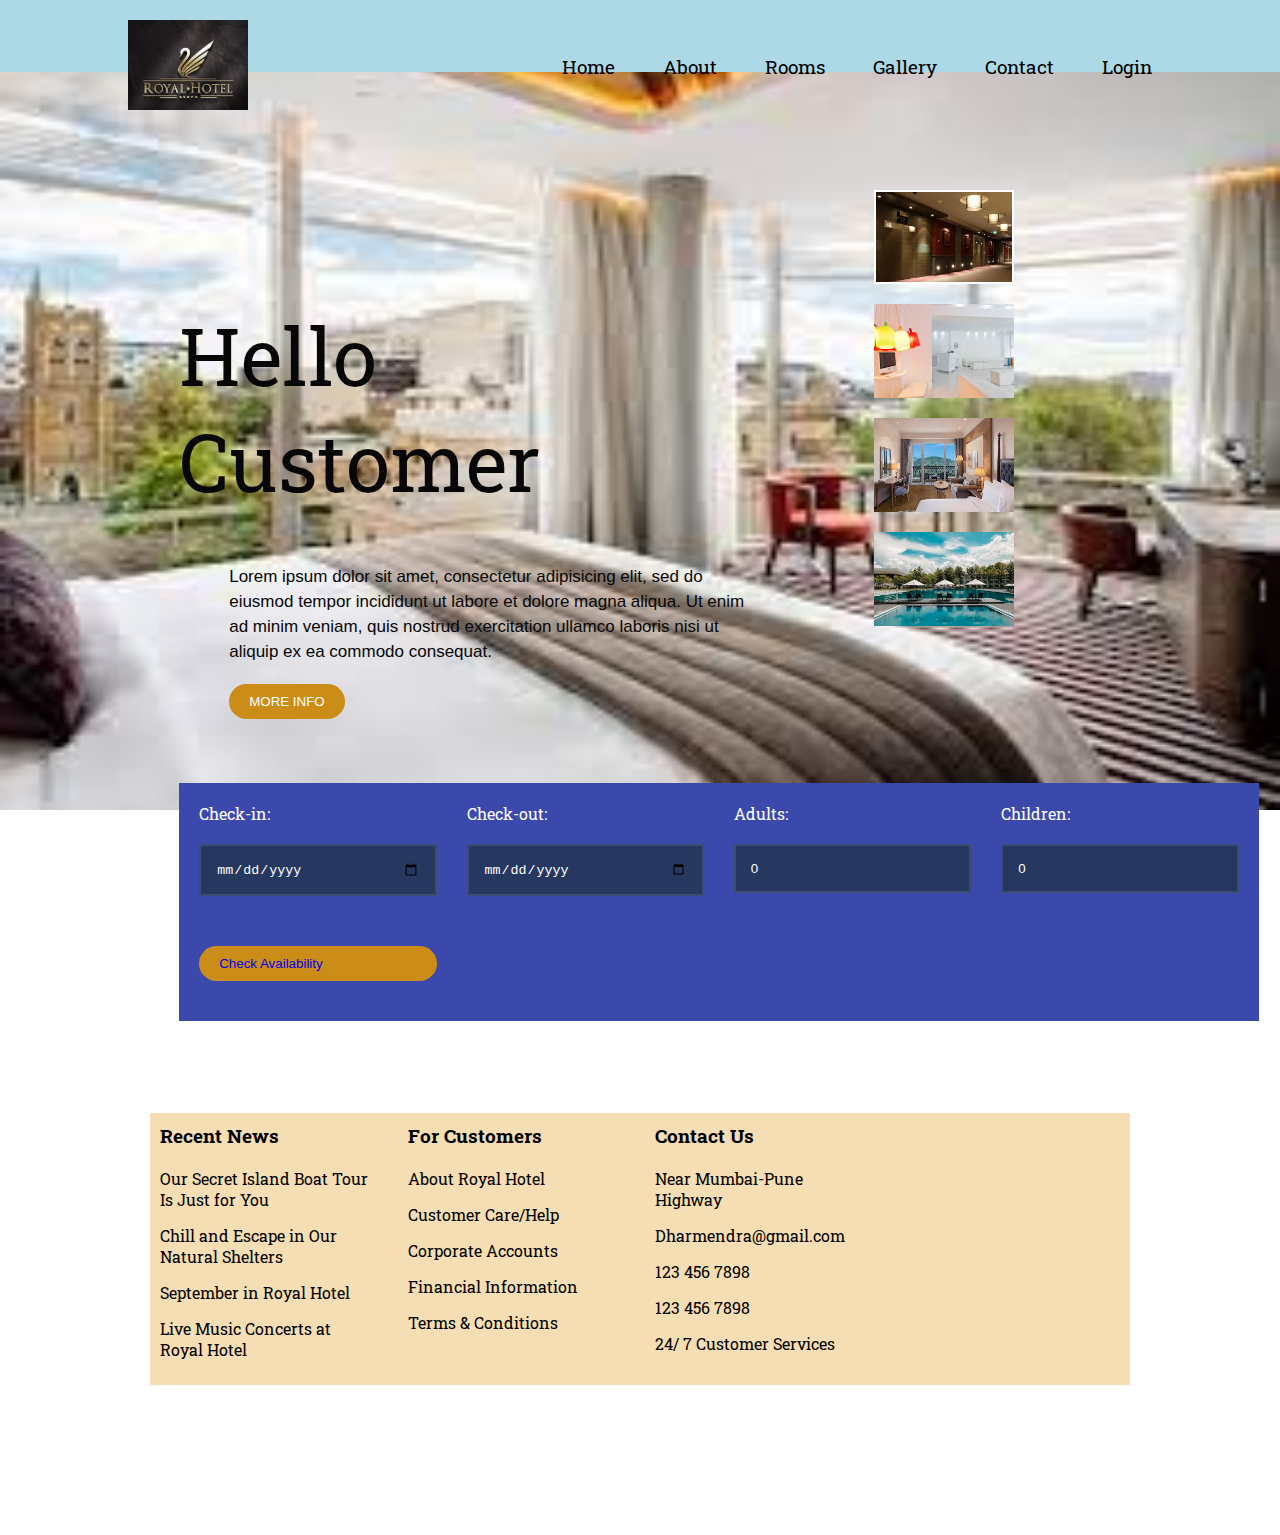
<file: index.html>
<!DOCTYPE html>
<html lang="en" dir="ltr">

<head>
  <title>Royal Roomswith single HP Website</title>
  <meta name="viewport" content="width=device-width, initial-scale=1">
  <link rel="stylesheet" href="css/style.css">

  <link rel="stylesheet" href="https://pro.fontawesome.com/releases/v5.10.0/css/all.css" integrity="sha384-AYmEC3Yw5cVb3ZcuHtOA93w35dYTsvhLPVnYs9eStHfGJvOvKxVfELGroGkvsg+p" crossorigin="anonymous" />


  <link rel="stylesheet" href="https://cdnjs.cloudflare.com/ajax/libs/OwlCarousel2/2.3.4/assets/owl.carousel.css" integrity="sha512-UTNP5BXLIptsaj5WdKFrkFov94lDx+eBvbKyoe1YAfjeRPC+gT5kyZ10kOHCfNZqEui1sxmqvodNUx3KbuYI/A==" crossorigin="anonymous"
    referrerpolicy="no-referrer" />
  <link rel="stylesheet" href="https://cdnjs.cloudflare.com/ajax/libs/OwlCarousel2/2.3.4/assets/owl.theme.default.min.css" integrity="sha512-sMXtMNL1zRzolHYKEujM2AqCLUR9F2C4/05cdbxjjLSRvMQIciEPCQZo++nk7go3BtSuK9kfa/s+a4f4i5pLkw=="
    crossorigin="anonymous" referrerpolicy="no-referrer" />
  <script src="https://code.jquery.com/jquery-1.12.4.min.js" integrity="sha256-ZosEbRLbNQzLpnKIkEdrPv7lOy9C27hHQ+Xp8a4MxAQ=" crossorigin="anonymous"></script>

</head>

<body>
  <header class="header" id="navigation-menu">
    <div class="container">
      <nav>
        <a href="#" class="logo"> <img src="image/logo.jfif" alt=""> </a>

        <ul class="nav-menu">
          <li> <a href="index.html" class="nav-link">Home</a> </li>
          <li> <a href="about.html" class="nav-link">About</a> </li>
          <li> <a href="room.html" class=" nav-link">Rooms</a> </li>
          <li> <a href="Gallery.html" class="nav-link">Gallery</a> </li>
          <li> <a href="#contact" class="nav-link">Contact</a> </li>
          <li> <a href="signup.html" class="nav-link">Login</a> </li>
       
        </ul>

       
      </nav>
    </div>
  </header>
  

  <section class="home" id="home">
    <div class="head_container">
      <div class="box">
        <div class="text">
          <h1>Hello Customer</h1>
          <p>Lorem ipsum dolor sit amet, consectetur adipisicing elit, sed do eiusmod tempor incididunt ut labore et dolore magna aliqua. Ut enim ad minim veniam, quis nostrud exercitation ullamco laboris nisi ut aliquip ex ea commodo consequat. </p>
          <button>MORE INFO</button>
        </div>
      </div>
      <div class="image">
        <img src="image/room8.jfif" class="slide">
      </div>
      <div class="image_item">
        <img src="image/home1.jfif" alt="" class="slide active" onclick="img('image/home1.jfif')">
        <img src="image/home2.jfif" alt="" class="slide" onclick="img('image/home2.jfif')">
        <img src="image/home3.jfif" alt="" class="slide" onclick="img('image/home3.jfif')">
        <img src="image/home4.jfif" alt="" class="slide" onclick="img('image/home4.jfif')">
      </div>
    </div>
  </section>
  <script>
    function img(anything) {
      document.querySelector('.slide').src = anything;
    }

    function change(change) {
      const line = document.querySelector('.image');
      line.style.background = change;
    }
  </script>
  <section class="book">
    <div class="container flex">
      <div class="input grid">
        <div class="box">
          <label>Check-in:</label>
          <input type="date" placeholder="Check-in-Date">
        </div>
        <div class="box">
          <label>Check-out:</label>
          <input type="date" placeholder="Check-out-Date">
        </div>
        <div class="box">
          <label>Adults:</label> <br>
          <input type="number" placeholder="0">
        </div>
        <div class="box">
          <label>Children:</label> <br>
          <input type="number" placeholder="0">
        </div>
        <!-- <div class="search">
                              
          <input type="submit" value="SEARCH">
        </div> -->

        <button>
          <a href="checkout.html"  class="flex1">
          <span>Check Availability</span>
          <i class="fas fa-arrow-circle-right"></i>
        </a>
        </button>
      </div>
      
    </div>
  </section>
  
  

  
 
 
  <footer>
    <div class="container grid top" id="contact">
      
      <div class="box">
        <h3>Recent News</h3>

        <ul>
          <li>Our Secret Island Boat Tour Is Just for You</li>
          <li>Chill and Escape in Our Natural Shelters</li>
          <li>September in Royal Hotel</li>
          <li>Live Music Concerts at Royal Hotel</li>
        </ul>
      </div>

      <div class="box">
        <h3>For Customers</h3>
        <ul>
          <li>About Royal Hotel</li>
          <li>Customer Care/Help</li>
          <li>Corporate Accounts</li>
          <li>Financial Information</li>
          <li>Terms & Conditions</li>
        </ul>
      </div>

      <div class="box">
        <h3>Contact Us</h3>

        <ul>
          <li>Near Mumbai-Pune Highway</li>
          <li><i class="far fa-envelope"></i>Dharmendra@gmail.com </li>
          <li><i class="far fa-phone-alt"></i>123 456 7898 </li>
          <li><i class="far fa-phone-alt"></i>123 456 7898 </li>
          <li><i class="far fa-comments"></i>24/ 7 Customer Services </li>
        </ul>
      </div>
    </div>
  </footer>
</body>

</html>
</file>
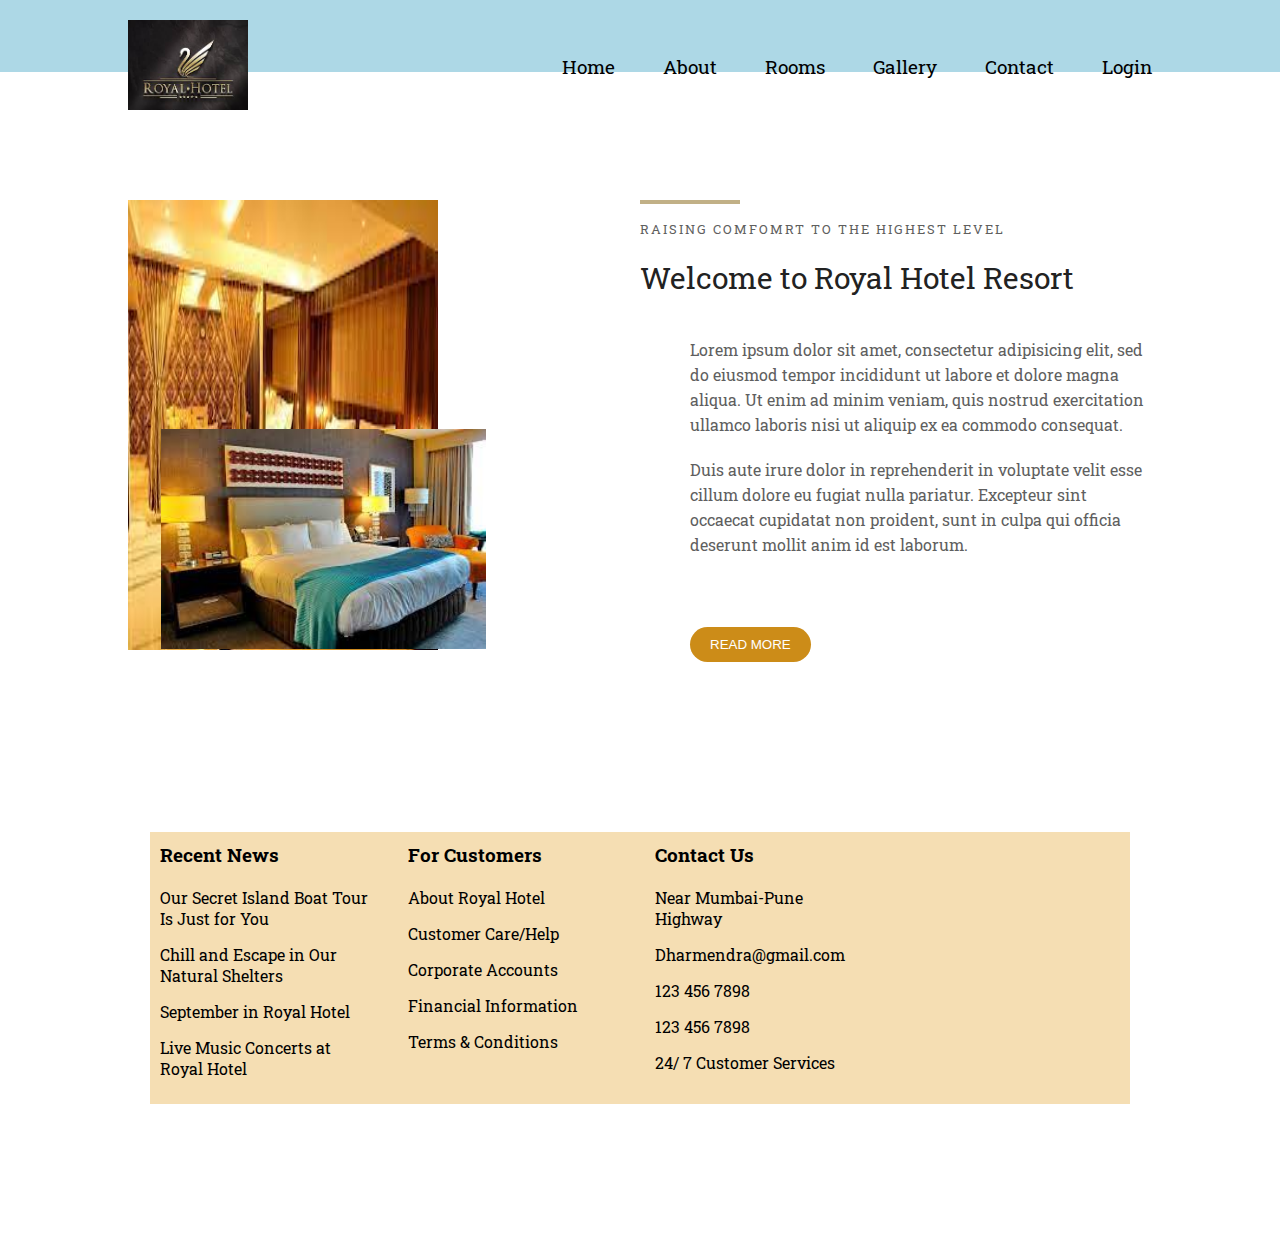
<file: about.html>
<!DOCTYPE html>
<html lang="en" dir="ltr">

<head>
  <title>Royal Rooms Website</title>
  <meta name="viewport" content="width=device-width, initial-scale=1">
  <link rel="stylesheet" href="css/style.css">

  <link rel="stylesheet" href="https://pro.fontawesome.com/releases/v5.10.0/css/all.css" integrity="sha384-AYmEC3Yw5cVb3ZcuHtOA93w35dYTsvhLPVnYs9eStHfGJvOvKxVfELGroGkvsg+p" crossorigin="anonymous" />


  <link rel="stylesheet" href="https://cdnjs.cloudflare.com/ajax/libs/OwlCarousel2/2.3.4/assets/owl.carousel.css" integrity="sha512-UTNP5BXLIptsaj5WdKFrkFov94lDx+eBvbKyoe1YAfjeRPC+gT5kyZ10kOHCfNZqEui1sxmqvodNUx3KbuYI/A==" crossorigin="anonymous"
    referrerpolicy="no-referrer" />
  <link rel="stylesheet" href="https://cdnjs.cloudflare.com/ajax/libs/OwlCarousel2/2.3.4/assets/owl.theme.default.min.css" integrity="sha512-sMXtMNL1zRzolHYKEujM2AqCLUR9F2C4/05cdbxjjLSRvMQIciEPCQZo++nk7go3BtSuK9kfa/s+a4f4i5pLkw=="
    crossorigin="anonymous" referrerpolicy="no-referrer" />
  <script src="https://code.jquery.com/jquery-1.12.4.min.js" integrity="sha256-ZosEbRLbNQzLpnKIkEdrPv7lOy9C27hHQ+Xp8a4MxAQ=" crossorigin="anonymous"></script>

</head>

<body>
  <header class="header" id="navigation-menu">
    <div class="container">
      <nav>
        <a href="#" class="logo"> <img src="image/logo.jfif" alt=""> </a>

        <ul class="nav-menu">
          <li> <a href="index.html" class="nav-link">Home</a> </li>
          <li> <a href="about.html" class="nav-link">About</a> </li>
          <li> <a href="room.html" class=" nav-link">Rooms</a> </li>
          <li> <a href="Gallery.html" class="nav-link">Gallery</a> </li>
          <li> <a href="#contact" class="nav-link">Contact</a> </li>
          <li> <a href="signup.html" class="nav-link">Login</a> </li>
       
        </ul>

       
      </nav>
    </div>
  </header>

  <section class="about top" id="about">
    <div class="container flex">
      <div class="left">
        <div class="img">
          <img src="image/room7.jfif" alt="" class="image1">
          <img src="image/room2.jfif" alt="" class="image2">
        </div>
      </div>
      <div class="right">
        <div class="heading">
          <h5>RAISING COMFOMRT TO THE HIGHEST LEVEL</h5>
          <h2>Welcome to Royal Hotel Resort</h2>
          <p>Lorem ipsum dolor sit amet, consectetur adipisicing elit, sed do eiusmod tempor incididunt ut labore et dolore magna aliqua. Ut enim ad minim veniam, quis nostrud exercitation ullamco laboris nisi ut aliquip ex ea commodo consequat. </p>
          <p>Duis aute irure dolor in reprehenderit in voluptate velit esse cillum dolore eu fugiat nulla pariatur. Excepteur sint occaecat cupidatat non proident, sunt in culpa qui officia deserunt mollit anim id est laborum.</p>
          <button class="btn1">READ MORE</button>
        </div>
      </div>
    </div>
  </section>

  <footer>
    <div class="container grid top" id="contact">
      
      <div class="box">
        <h3>Recent News</h3>

        <ul>
          <li>Our Secret Island Boat Tour Is Just for You</li>
          <li>Chill and Escape in Our Natural Shelters</li>
          <li>September in Royal Hotel</li>
          <li>Live Music Concerts at Royal Hotel</li>
        </ul>
      </div>

      <div class="box">
        <h3>For Customers</h3>
        <ul>
          <li>About Royal Hotel</li>
          <li>Customer Care/Help</li>
          <li>Corporate Accounts</li>
          <li>Financial Information</li>
          <li>Terms & Conditions</li>
        </ul>
      </div>

      <div class="box">
        <h3>Contact Us</h3>

        <ul>
          <li>Near Mumbai-Pune Highway</li>
          <li><i class="far fa-envelope"></i>Dharmendra@gmail.com </li>
          <li><i class="far fa-phone-alt"></i>123 456 7898 </li>
          <li><i class="far fa-phone-alt"></i>123 456 7898 </li>
          <li><i class="far fa-comments"></i>24/ 7 Customer Services </li>
        </ul>
      </div>
    </div>
  </footer>

  </body>
</file>
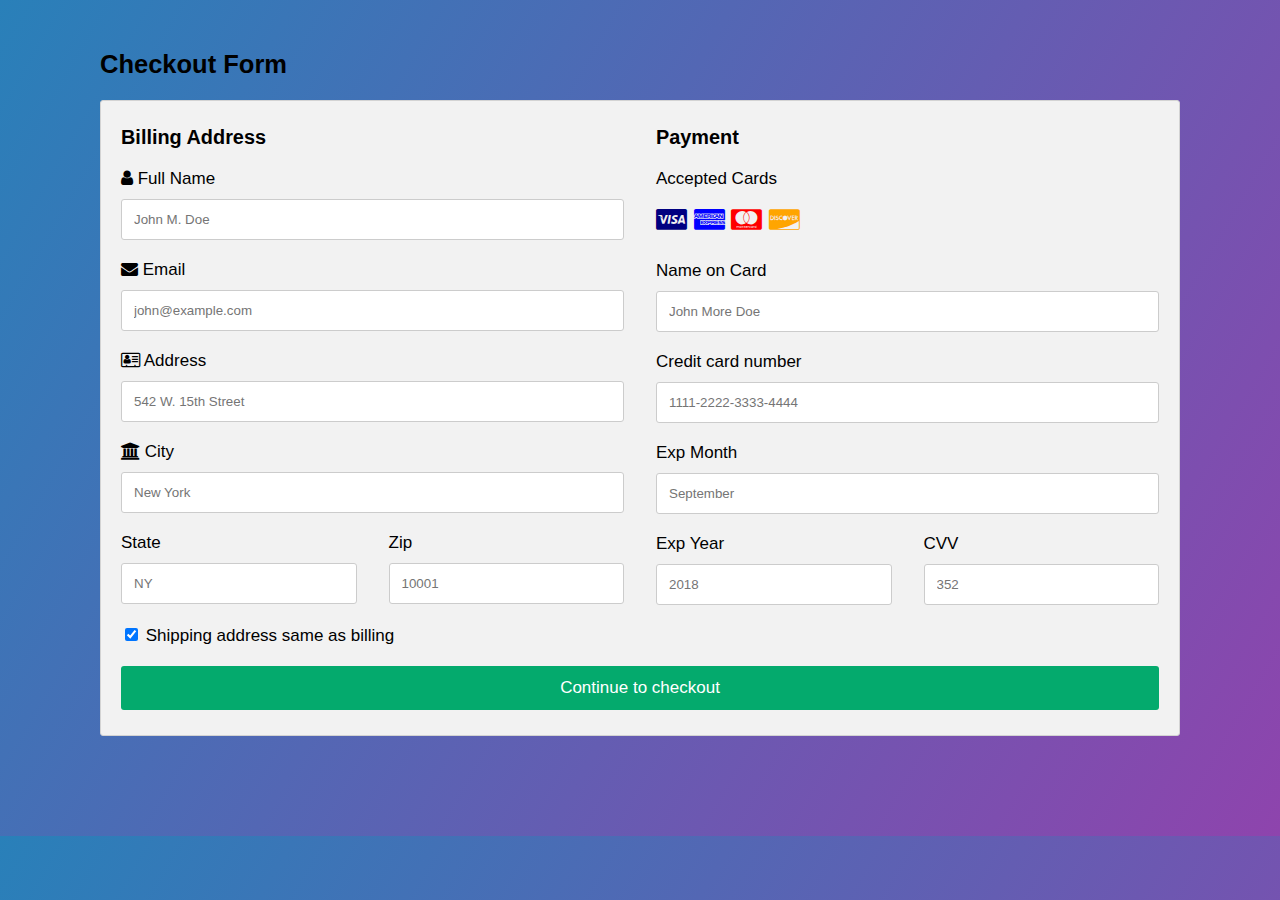
<file: checkout.html>
<!DOCTYPE html>
<html>
<head>
<meta name="viewport" content="width=device-width, initial-scale=1">
<link rel="stylesheet" href="https://cdnjs.cloudflare.com/ajax/libs/font-awesome/4.7.0/css/font-awesome.min.css">
<link rel="stylesheet" href="css/checkout.css">
</head>
<body>

<h2> Checkout Form</h2>
<div class="row">
  <div class="col-75">
    <div class="container">
      <form action="/action_page.php">
      
        <div class="row">
          <div class="col-50">
            <h3>Billing Address</h3>
            <label for="fname"><i class="fa fa-user"></i> Full Name</label>
            <input type="text" id="fname" name="firstname" placeholder="John M. Doe">
            <label for="email"><i class="fa fa-envelope"></i> Email</label>
            <input type="text" id="email" name="email" placeholder="john@example.com">
            <label for="adr"><i class="fa fa-address-card-o"></i> Address</label>
            <input type="text" id="adr" name="address" placeholder="542 W. 15th Street">
            <label for="city"><i class="fa fa-institution"></i> City</label>
            <input type="text" id="city" name="city" placeholder="New York">

            <div class="row">
              <div class="col-50">
                <label for="state">State</label>
                <input type="text" id="state" name="state" placeholder="NY">
              </div>
              <div class="col-50">
                <label for="zip">Zip</label>
                <input type="text" id="zip" name="zip" placeholder="10001">
              </div>
            </div>
          </div>

          <div class="col-50">
            <h3>Payment</h3>
            <label for="fname">Accepted Cards</label>
            <div class="icon-container">
              <i class="fa fa-cc-visa" style="color:navy;"></i>
              <i class="fa fa-cc-amex" style="color:blue;"></i>
              <i class="fa fa-cc-mastercard" style="color:red;"></i>
              <i class="fa fa-cc-discover" style="color:orange;"></i>
            </div>
            <label for="cname">Name on Card</label>
            <input type="text" id="cname" name="cardname" placeholder="John More Doe">
            <label for="ccnum">Credit card number</label>
            <input type="text" id="ccnum" name="cardnumber" placeholder="1111-2222-3333-4444">
            <label for="expmonth">Exp Month</label>
            <input type="text" id="expmonth" name="expmonth" placeholder="September">
            <div class="row">
              <div class="col-50">
                <label for="expyear">Exp Year</label>
                <input type="text" id="expyear" name="expyear" placeholder="2018">
              </div>
              <div class="col-50">
                <label for="cvv">CVV</label>
                <input type="text" id="cvv" name="cvv" placeholder="352">
              </div>
            </div>
          </div>
          
        </div>
        <label>
          <input type="checkbox" checked="checked" name="sameadr"> Shipping address same as billing
        </label>
        <input type="submit" value="Continue to checkout" class="btn">
      </form>
    </div>
  </div>
 
</div>

</body>
</html>
</file>
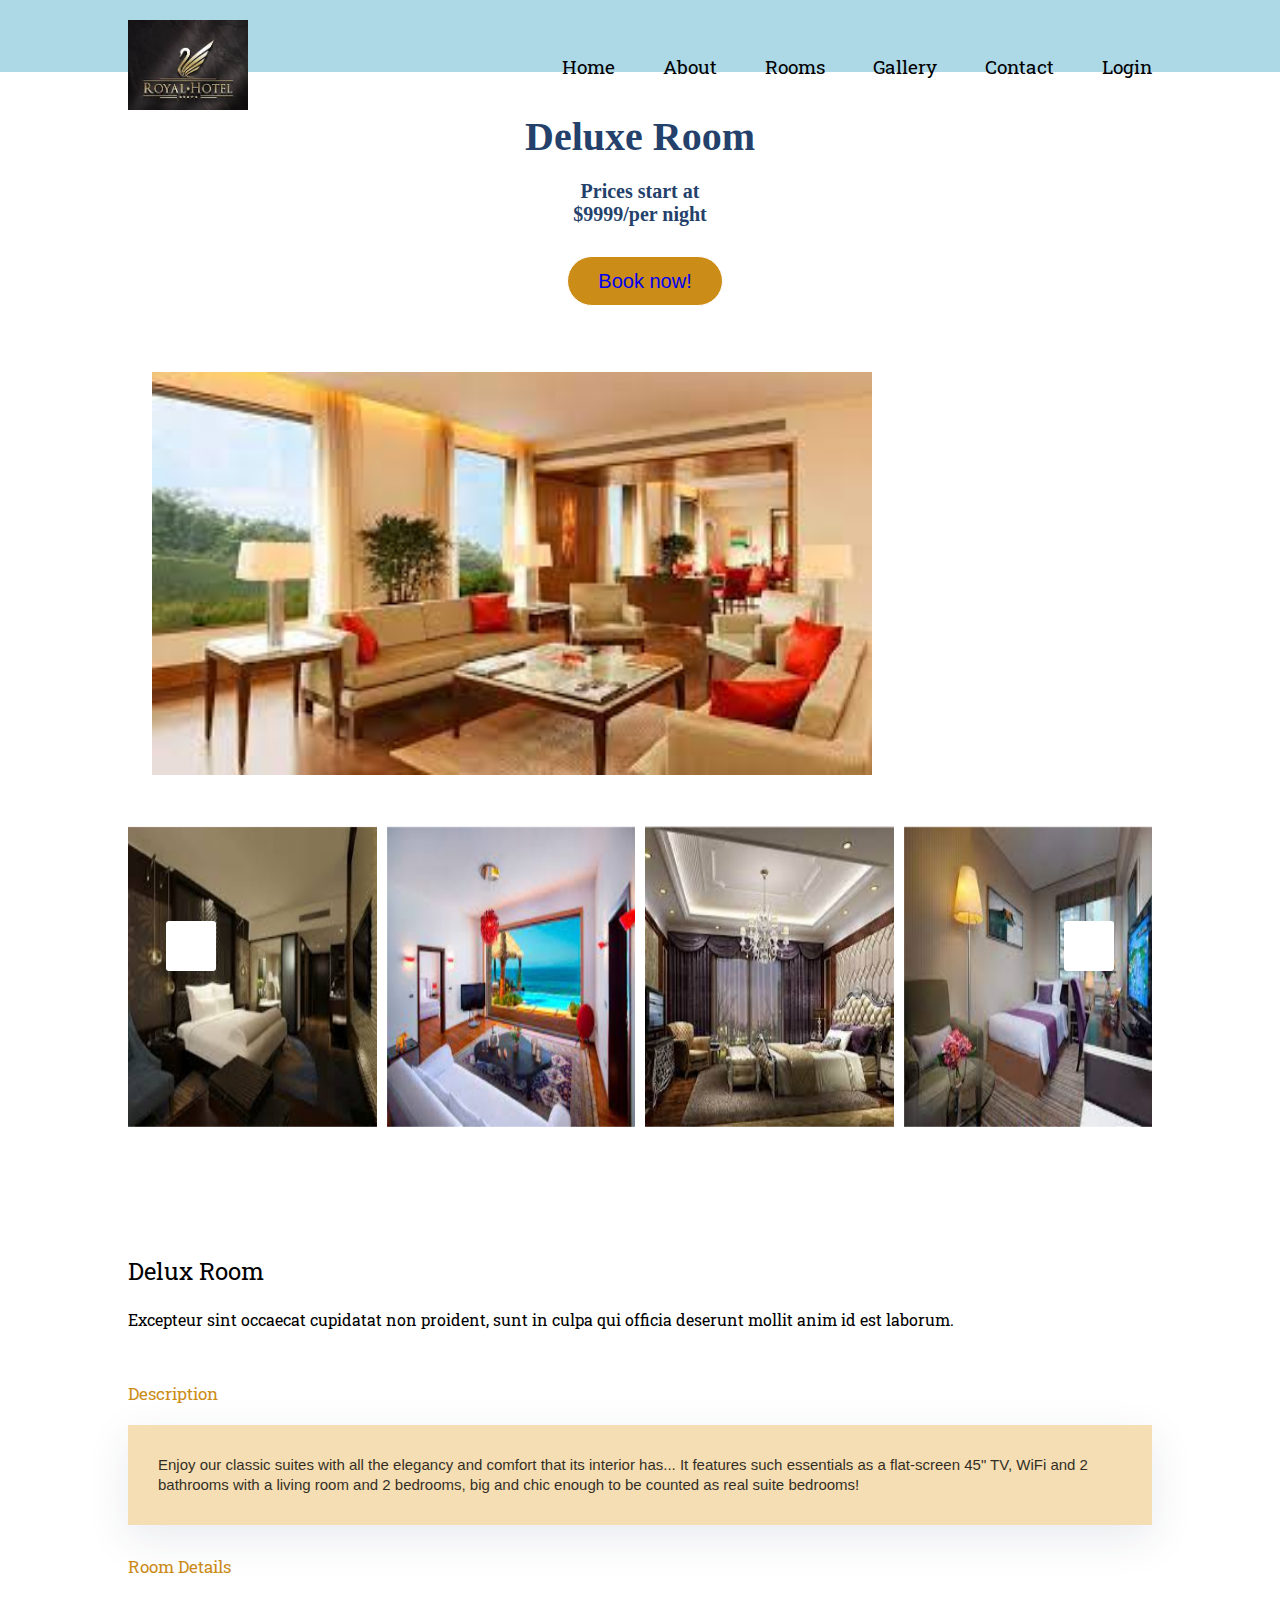
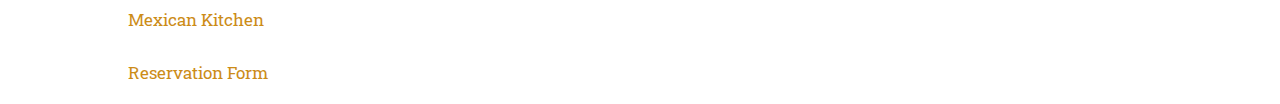
<file: deluxroom.html>
<!DOCTYPE html>
<html lang="en" dir="ltr">

<head>
  <title>Royal Rooms Website</title>
  <meta name="viewport" content="width=device-width, initial-scale=1">
  <link rel="stylesheet" href="css/style.css" href="css/checkout.css">

  <link rel="stylesheet" href="https://pro.fontawesome.com/releases/v5.10.0/css/all.css" integrity="sha384-AYmEC3Yw5cVb3ZcuHtOA93w35dYTsvhLPVnYs9eStHfGJvOvKxVfELGroGkvsg+p" crossorigin="anonymous" />


  <link rel="stylesheet" href="https://cdnjs.cloudflare.com/ajax/libs/OwlCarousel2/2.3.4/assets/owl.carousel.css" integrity="sha512-UTNP5BXLIptsaj5WdKFrkFov94lDx+eBvbKyoe1YAfjeRPC+gT5kyZ10kOHCfNZqEui1sxmqvodNUx3KbuYI/A==" crossorigin="anonymous"
    referrerpolicy="no-referrer" />
  <link rel="stylesheet" href="https://cdnjs.cloudflare.com/ajax/libs/OwlCarousel2/2.3.4/assets/owl.theme.default.min.css" integrity="sha512-sMXtMNL1zRzolHYKEujM2AqCLUR9F2C4/05cdbxjjLSRvMQIciEPCQZo++nk7go3BtSuK9kfa/s+a4f4i5pLkw=="
    crossorigin="anonymous" referrerpolicy="no-referrer" />
  <script src="https://code.jquery.com/jquery-1.12.4.min.js" integrity="sha256-ZosEbRLbNQzLpnKIkEdrPv7lOy9C27hHQ+Xp8a4MxAQ=" crossorigin="anonymous"></script>

</head>

<body>
    <header class="header" id="navigation-menu">
        <div class="container">
          <nav>
            <a href="#" class="logo"> <img src="image/logo.jfif" alt=""> </a>
    
            <ul class="nav-menu">
              <li> <a href="index.html" class="nav-link">Home</a> </li>
              <li> <a href="about.html" class="nav-link">About</a> </li>
              <li> <a href="room.html" class=" nav-link">Rooms</a> </li>
              <li> <a href="Gallery.html" class="nav-link">Gallery</a> </li>
              <li> <a href="#contact" class="nav-link">Contact</a> </li>
              <li> <a href="signup.html" class="nav-link">Login</a> </li>
           
            </ul>
    
           
          </nav>
        </div>
      </header>





        <section class="section banner">
          <div class="heading1">
            <h3>Deluxe Room </h3>
            <h4>Prices start at
          <div class="price"><span class="price__aside-top">$</span><span class="price__main">9999</span><span class="price__aside-bottom">/per night</span></div>
        </h4>
        <button>
        <a class="button button-primary" href="checkout.html">Book now!</a>
      </button>
            
          </div>
          <div class="right">
            <img src="image/xroom1.jfif" alt="">
          </div>
              </section>



<section class="gallery mtop " id="gallery">
  <div class="container">
    

    <div class="owl-carousel owl-theme">
      <div class="item">
        <img src="image/xroom2.jfif" alt="">
      </div>
      <div class="item">
        <img src="image/xroom3.jfif" alt="">
      </div>
      <div class="item">
        <img src="image/xroom4.jfif" alt="">
      </div>
      <div class="item">
        <img src="image/sroom4.jfif" alt="">
      </div>
      <div class="item">
        <img src="image/xroom5.jfif" alt="">
      </div>
      <div class="item">
        <img src="image/xroom6.jfif" alt="">
      </div>
      <div class="item">
        <img src="image/home1.jfif" alt="">
      </div>
      <div class="item">
        <img src="image/home2.jfif" alt="">
      </div>
    </div>

  </div>
</section>
<script src="https://cdnjs.cloudflare.com/ajax/libs/OwlCarousel2/2.3.4/owl.carousel.js" integrity="sha512-gY25nC63ddE0LcLPhxUJGFxa2GoIyA5FLym4UJqHDEMHjp8RET6Zn/SHo1sltt3WuVtqfyxECP38/daUc/WVEA==" crossorigin="anonymous"
    referrerpolicy="no-referrer"></script>
  <script src="https://cdnjs.cloudflare.com/ajax/libs/OwlCarousel2/2.3.4/owl.carousel.min.js" integrity="sha512-bPs7Ae6pVvhOSiIcyUClR7/q2OAsRiovw4vAkX+zJbw3ShAeeqezq50RIIcIURq7Oa20rW2n2q+fyXBNcU9lrw==" crossorigin="anonymous"
    referrerpolicy="no-referrer"></script>
  <script>
    $('.owl-carousel').owlCarousel({
      loop: true,
      margin: 10,
      nav: true,
      dots: false,
      navText: ["<i class='fas fa-chevron-left'></i>", "<i class='fas fa-chevron-right'></i>"],
      responsive: {
        0: {
          items: 1
        },
        768: {
          items: 2
        },
        1000: {
          items: 4
        }
      }
    })
  </script>
  
<!-- calender -->

<section class="restaurant top" id="restaurant">
  <div class="container flex">
    
    <div class="right">
      <div class="text">
        <h2>Delux Room</h2>
        <p> Excepteur sint occaecat cupidatat non proident, sunt in culpa qui officia deserunt mollit anim id est laborum.</p>
      </div>
      <div class="accordionWrapper">
        <div class="accordionItem open">
          <h2 class="accordionIHeading">Description</h2>
          <div class="accordionItemContent">
            <p>Enjoy our classic suites with all the elegancy and comfort that its interior has... It features such essentials as a flat-screen 45" TV, WiFi and 2 bathrooms with a living room and 2 bedrooms, big and chic enough to be counted as real suite bedrooms! </p>
               </div>
        </div>
        <div class="accordionItem close">
          <h2 class="accordionIHeading">Room Details</h2>
          <div class="accordionItemContent">
            <ul class="list-marked">
              <li>Adults: 1</li>
              <li>Facilites:Bathroom tub and shower and hair Dryer , Digital Personal Safe , Free high speed Wi-Fi and cable internet access , HD flat-screen TV (including Satellite TV)</li>
              <li>Size: 35m²</li>
              <li>Bed Type: One King Size bed</li>
              <li>Categories:Single</a></li>
            </ul>
          </div>
        </div>
       
        <div class="accordionItem close">
          <h2 class="accordionIHeading">Mexican Kitchen</h2>
          <div class="accordionItemContent">
            <p>Lorem ipsum dolor sit amet, consectetur adipisicing elit, sed do eiusmod tempor incididunt ut labore et dolore magna aliqua. Ut enim ad minim veniam, quis nostrud exercitation ullamco laboris nisi ut aliquip ex ea commodo consequat.
            </p>
          </div>
        </div>

        <div class="accordionItem close">
          <h2 class="accordionIHeading">Reservation Form</h2>
          <div class="accordionItemContent">
            <div class="row">
              <div class="col-75">
                <div class="container">
                  <form method="post">
                  
                    <div class="row">
                      
                      <br class="col-50">
                        
                      <section class="book">
                        <div class="container flex">
                          <div class="input grid">
                            <div class="box">
                              <label>Check-in:</label>
                              <input type="date" placeholder="Check-in-Date">
                            </div>
                            <div class="box">
                              <label>Check-out:</label>
                              <input type="date" placeholder="Check-out-Date">
                            </div>
                            <div class="box">
                              <label>Adults:</label> <br>
                              <input type="number" placeholder="0">
                            </div>
                            <div class="box">
                              <label>Children:</label> <br>
                              <input type="number" placeholder="0">
                            </div>
                            <!-- <div class="search">
                              
                              <input type="submit" value="SEARCH">
                            </div> -->
                            <button>
                              <a href="checkout.html"  class="flex1">
                              <span>Check Availability</span>
                              <i class="fas fa-arrow-circle-right"></i>
                            </a>
                            </button>
                          </div>
                          
                        </div>
                      </section>
                        
                      </div>
                      
                    </div>
                    
                    
                </div>
              </div>
             
          </div>
        </div>
      </div>
    </div>
  </div>
</section>
<script>
  var accItem = document.getElementsByClassName('accordionItem');
  var accHD = document.getElementsByClassName('accordionIHeading');

  for (i = 0; i < accHD.length; i++) {
    accHD[i].addEventListener('click', toggleItem, false);
  }

  function toggleItem() {
    var itemClass = this.parentNode.className;
    for (var i = 0; i < accItem.length; i++) {
      accItem[i].className = 'accordionItem close';
    }
    if (itemClass == 'accordionItem close') {
      this.parentNode.className = 'accordionItem open';
    }
  }
</script>

   
  </div>

</body>
</file>
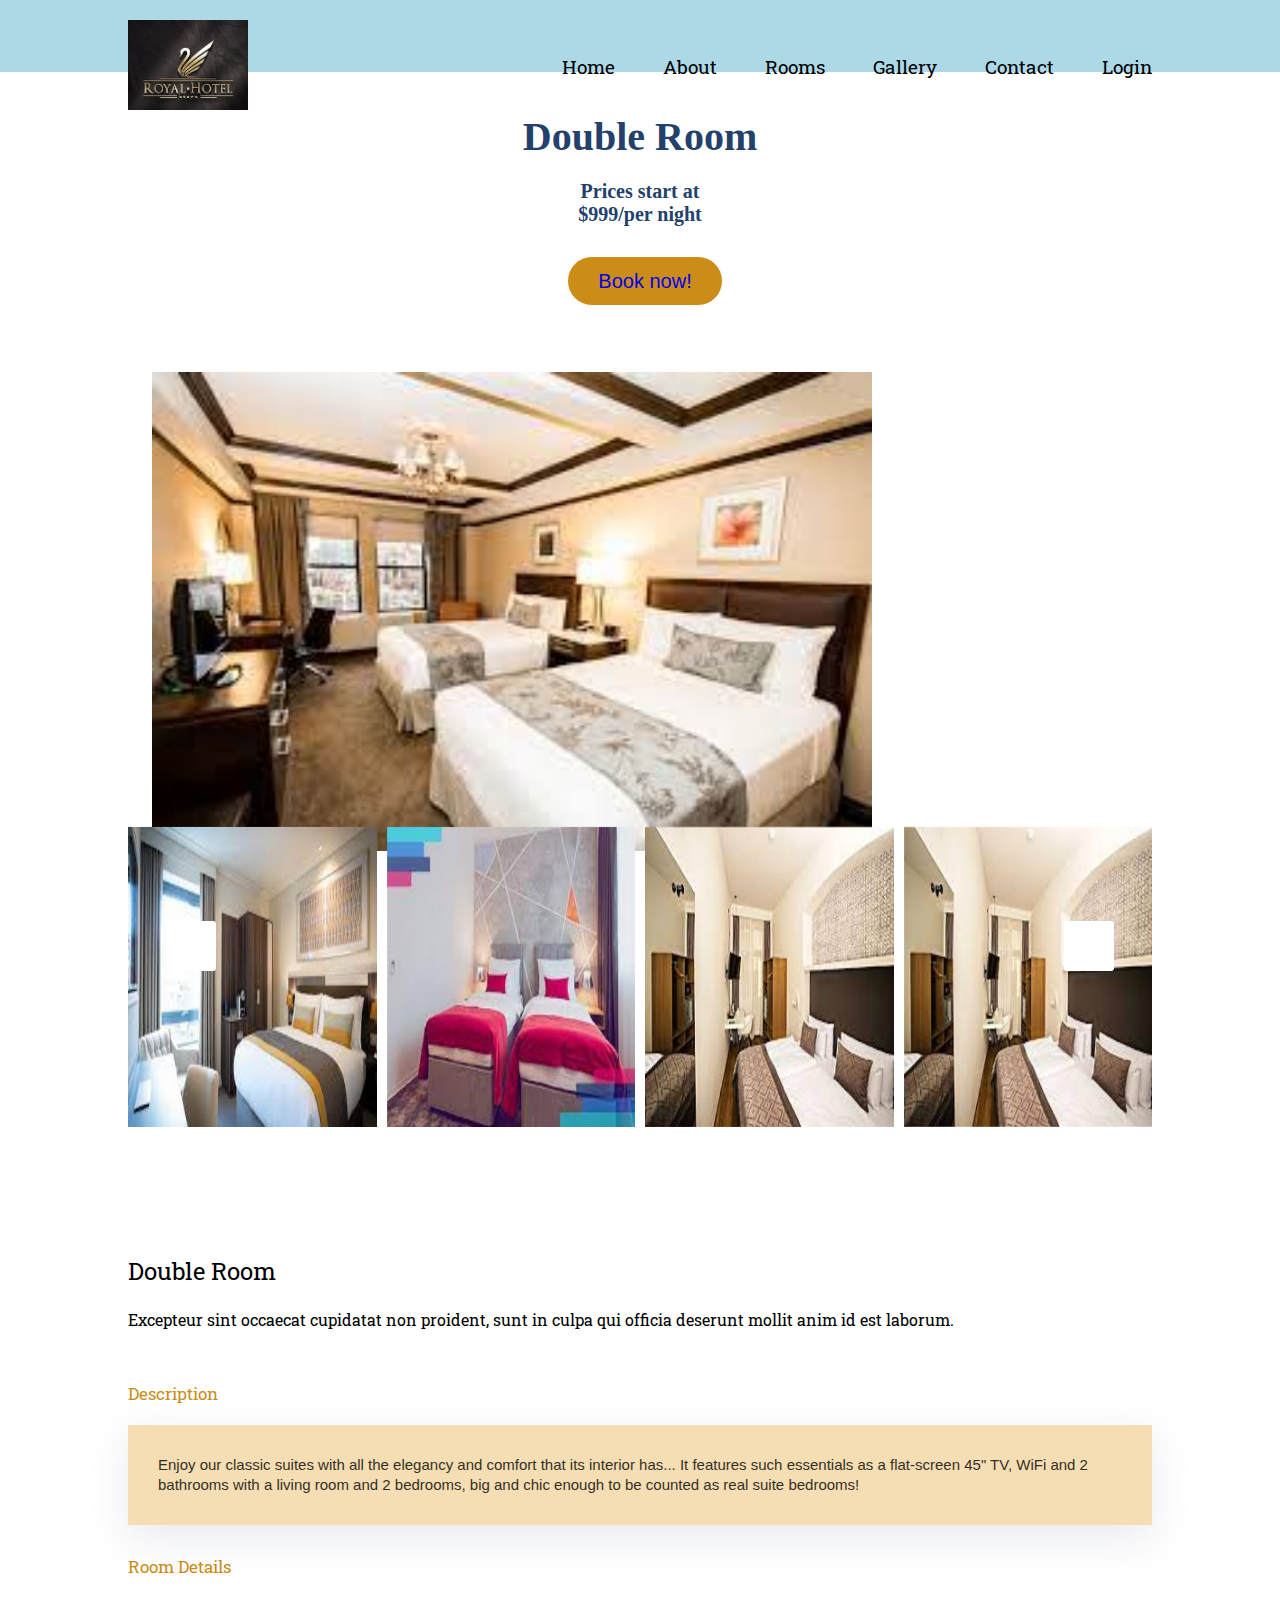
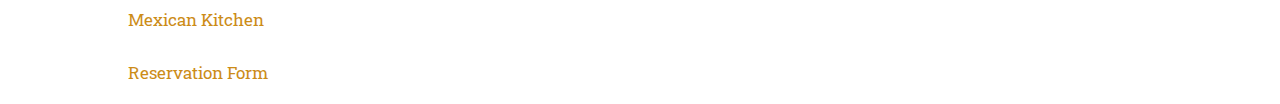
<file: doubleroom.html>
<!DOCTYPE html>
<html lang="en" dir="ltr">

<head>
  <title>Royal Rooms Website</title>
  <meta name="viewport" content="width=device-width, initial-scale=1">
  <link rel="stylesheet" href="css/style.css" >

  <link rel="stylesheet" href="https://pro.fontawesome.com/releases/v5.10.0/css/all.css" integrity="sha384-AYmEC3Yw5cVb3ZcuHtOA93w35dYTsvhLPVnYs9eStHfGJvOvKxVfELGroGkvsg+p" crossorigin="anonymous" />


  <link rel="stylesheet" href="https://cdnjs.cloudflare.com/ajax/libs/OwlCarousel2/2.3.4/assets/owl.carousel.css" integrity="sha512-UTNP5BXLIptsaj5WdKFrkFov94lDx+eBvbKyoe1YAfjeRPC+gT5kyZ10kOHCfNZqEui1sxmqvodNUx3KbuYI/A==" crossorigin="anonymous"
    referrerpolicy="no-referrer" />
  <link rel="stylesheet" href="https://cdnjs.cloudflare.com/ajax/libs/OwlCarousel2/2.3.4/assets/owl.theme.default.min.css" integrity="sha512-sMXtMNL1zRzolHYKEujM2AqCLUR9F2C4/05cdbxjjLSRvMQIciEPCQZo++nk7go3BtSuK9kfa/s+a4f4i5pLkw=="
    crossorigin="anonymous" referrerpolicy="no-referrer" />
  <script src="https://code.jquery.com/jquery-1.12.4.min.js" integrity="sha256-ZosEbRLbNQzLpnKIkEdrPv7lOy9C27hHQ+Xp8a4MxAQ=" crossorigin="anonymous"></script>

</head>

<body>
    <header class="header" id="navigation-menu">
        <div class="container">
          <nav>
            <a href="#" class="logo"> <img src="image/logo.jfif" alt=""> </a>
    
            <ul class="nav-menu">
              <li> <a href="index.html" class="nav-link">Home</a> </li>
              <li> <a href="about.html" class="nav-link">About</a> </li>
              <li> <a href="room.html" class=" nav-link">Rooms</a> </li>
              <li> <a href="Gallery.html" class="nav-link">Gallery</a> </li>
              <li> <a href="#contact" class="nav-link">Contact</a> </li>
              <li> <a href="signup.html" class="nav-link">Login</a> </li>
           
            </ul>
    
           
          </nav>
        </div>
      </header>


        <section class="section banner">
          <div class="heading1">
            <h3>Double Room </h3>
            <h4>Prices start at
          <div class="price"><span class="price__aside-top">$</span><span class="price__main">999</span><span class="price__aside-bottom">/per night</span></div>
        </h4>
        <button>
        <a class="button button-primary" href="checkout.html">Book now!</a>
      </button>
          </div>
          <div class="right">
            <img src="image/droom1.jfif" alt="">
          </div>
              </section>



<section class="gallery mtop " id="gallery">
  <div class="container">
    

    <div class="owl-carousel owl-theme">
      <div class="item">
        <img src="image/droom2.jfif" alt="">
      </div>
      <div class="item">
        <img src="image/droom3.jfif" alt="">
      </div>
      <div class="item">
        <img src="image/droom4.jfif" alt="">
      </div>
      <div class="item">
        <img src="image/droom4.jfif" alt="">
      </div>
      <div class="item">
        <img src="image/droom6.jfif" alt="">
      </div>
      <div class="item">
        <img src="image/home1.jfif" alt="">
      </div>
      <div class="item">
        <img src="image/home2.jfif" alt="">
      </div>
      <div class="item">
        <img src="image/home3.jpg" alt="">
      </div>
    </div>

  </div>
</section>
<script src="https://cdnjs.cloudflare.com/ajax/libs/OwlCarousel2/2.3.4/owl.carousel.js" integrity="sha512-gY25nC63ddE0LcLPhxUJGFxa2GoIyA5FLym4UJqHDEMHjp8RET6Zn/SHo1sltt3WuVtqfyxECP38/daUc/WVEA==" crossorigin="anonymous"
    referrerpolicy="no-referrer"></script>
  <script src="https://cdnjs.cloudflare.com/ajax/libs/OwlCarousel2/2.3.4/owl.carousel.min.js" integrity="sha512-bPs7Ae6pVvhOSiIcyUClR7/q2OAsRiovw4vAkX+zJbw3ShAeeqezq50RIIcIURq7Oa20rW2n2q+fyXBNcU9lrw==" crossorigin="anonymous"
    referrerpolicy="no-referrer"></script>
  <script>
    $('.owl-carousel').owlCarousel({
      loop: true,
      margin: 10,
      nav: true,
      dots: false,
      navText: ["<i class='fas fa-chevron-left'></i>", "<i class='fas fa-chevron-right'></i>"],
      responsive: {
        0: {
          items: 1
        },
        768: {
          items: 2
        },
        1000: {
          items: 4
        }
      }
    })
  </script>
  


<section class="restaurant top" id="restaurant">
  <div class="container flex">
    
    <div class="right">
      <div class="text">
        <h2>Double Room</h2>
        <p> Excepteur sint occaecat cupidatat non proident, sunt in culpa qui officia deserunt mollit anim id est laborum.</p>
      </div>
      <div class="accordionWrapper">
        <div class="accordionItem open">
          <h2 class="accordionIHeading">Description</h2>
          <div class="accordionItemContent">
            <p>Enjoy our classic suites with all the elegancy and comfort that its interior has... It features such essentials as a flat-screen 45" TV, WiFi and 2 bathrooms with a living room and 2 bedrooms, big and chic enough to be counted as real suite bedrooms! </p>
               </div>
        </div>
        <div class="accordionItem close">
          <h2 class="accordionIHeading">Room Details</h2>
          <div class="accordionItemContent">
            <ul class="list-marked">
              <li>Adults: 1</li>
              <li>Facilites:Bathroom tub and shower and hair Dryer , Digital Personal Safe , Free high speed Wi-Fi and cable internet access , HD flat-screen TV (including Satellite TV)</li>
              <li>Size: 35m²</li>
              <li>Bed Type: One Double bed</li>
              <li>Categories:Double</a></li>
            </ul>
          </div>
        </div>
       
        <div class="accordionItem close">
          <h2 class="accordionIHeading">Mexican Kitchen</h2>
          <div class="accordionItemContent">
            <p>Lorem ipsum dolor sit amet, consectetur adipisicing elit, sed do eiusmod tempor incididunt ut labore et dolore magna aliqua. Ut enim ad minim veniam, quis nostrud exercitation ullamco laboris nisi ut aliquip ex ea commodo consequat.
            </p>
          </div>
        </div>

        <div class="accordionItem close">
          <h2 class="accordionIHeading">Reservation Form</h2>
          <div class="accordionItemContent">
            <div class="row">
              <div class="col-75">
                <div class="container">
                  <form action="/action_page.php">
                  
                    <div class="row">
                      
                      <br class="col-50">
                        
                      <section class="book">
                        <div class="container flex">
                          <div class="input grid">
                            <div class="box">
                              <label>Check-in:</label>
                              <input type="date" placeholder="Check-in-Date">
                            </div>
                            <div class="box">
                              <label>Check-out:</label>
                              <input type="date" placeholder="Check-out-Date">
                            </div>
                            <div class="box">
                              <label>Adults:</label> <br>
                              <input type="number" placeholder="0">
                            </div>
                            <div class="box">
                              <label>Children:</label> <br>
                              <input type="number" placeholder="0">
                            </div>
                            
                            <button>
                              <a class="button button-primary" href="checkout.html">Book now!</a>
                            </button>
                          </div>
                          
                        </div>
                      </section>
                        
                      </div>
                      
                    </div>
                    
                   
                </div>
              </div>
             
          </div>
        </div>
      </div>
    </div>
  </div>
</section>
<script>
  var accItem = document.getElementsByClassName('accordionItem');
  var accHD = document.getElementsByClassName('accordionIHeading');

  for (i = 0; i < accHD.length; i++) {
    accHD[i].addEventListener('click', toggleItem, false);
  }

  function toggleItem() {
    var itemClass = this.parentNode.className;
    for (var i = 0; i < accItem.length; i++) {
      accItem[i].className = 'accordionItem close';
    }
    if (itemClass == 'accordionItem close') {
      this.parentNode.className = 'accordionItem open';
    }
  }
</script>
 </div>

</body>
</file>
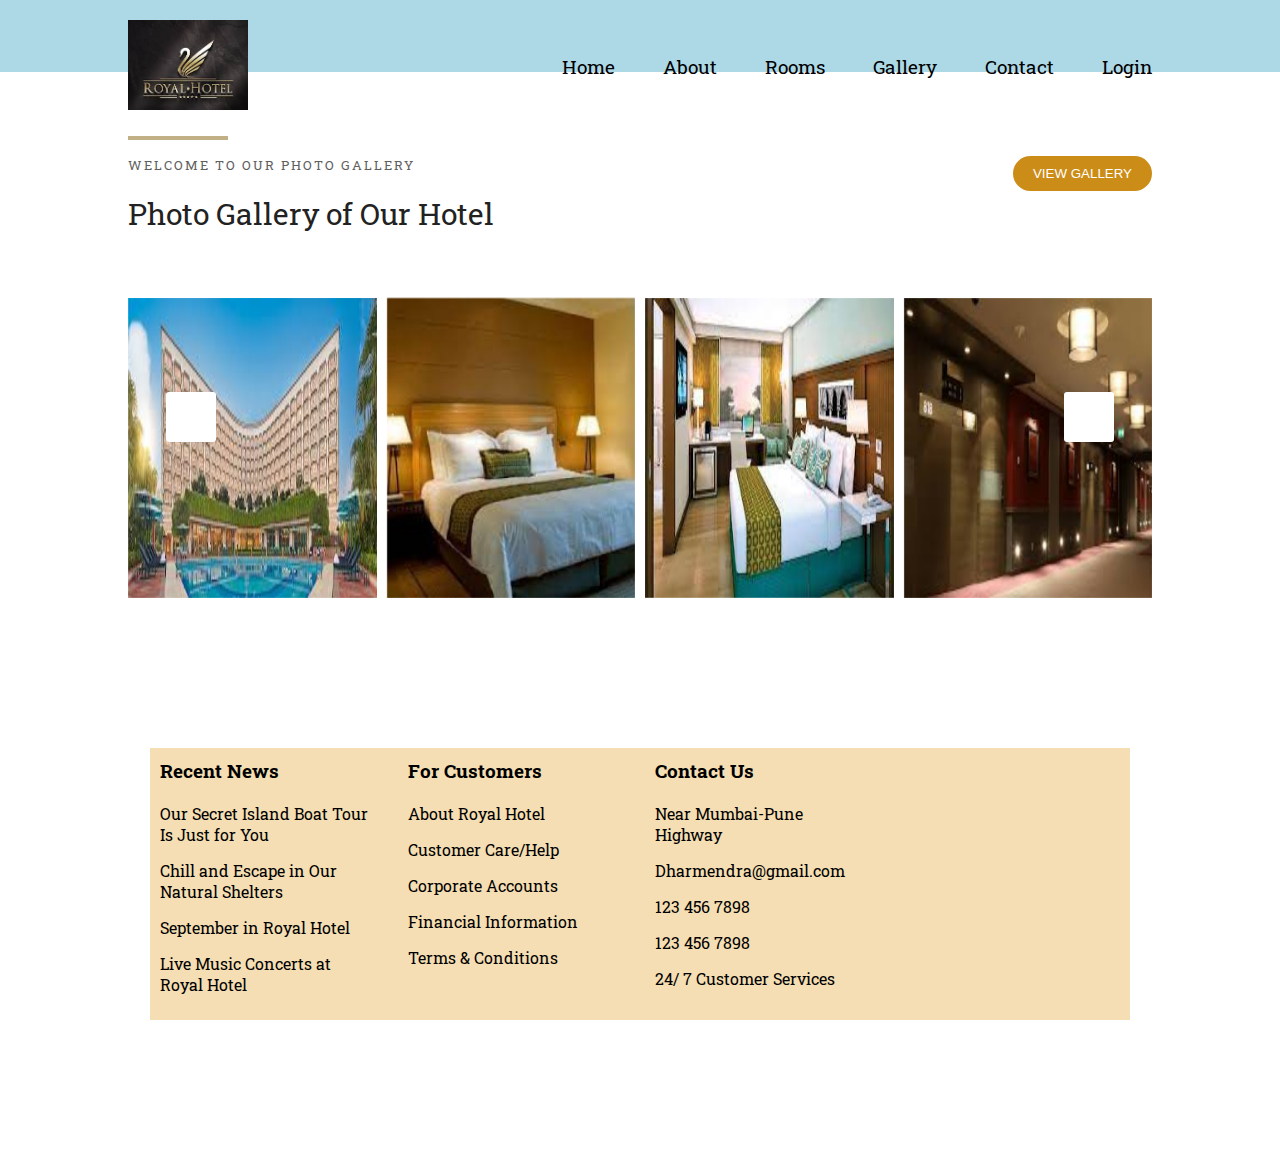
<file: Gallery.html>
<!DOCTYPE html>
<html lang="en" dir="ltr">

<head>
  <title>Royal Rooms Website</title>
  <meta name="viewport" content="width=device-width, initial-scale=1">
  <link rel="stylesheet" href="css/style.css">

  <link rel="stylesheet" href="https://pro.fontawesome.com/releases/v5.10.0/css/all.css" integrity="sha384-AYmEC3Yw5cVb3ZcuHtOA93w35dYTsvhLPVnYs9eStHfGJvOvKxVfELGroGkvsg+p" crossorigin="anonymous" />


  <link rel="stylesheet" href="https://cdnjs.cloudflare.com/ajax/libs/OwlCarousel2/2.3.4/assets/owl.carousel.css" integrity="sha512-UTNP5BXLIptsaj5WdKFrkFov94lDx+eBvbKyoe1YAfjeRPC+gT5kyZ10kOHCfNZqEui1sxmqvodNUx3KbuYI/A==" crossorigin="anonymous"
    referrerpolicy="no-referrer" />
  <link rel="stylesheet" href="https://cdnjs.cloudflare.com/ajax/libs/OwlCarousel2/2.3.4/assets/owl.theme.default.min.css" integrity="sha512-sMXtMNL1zRzolHYKEujM2AqCLUR9F2C4/05cdbxjjLSRvMQIciEPCQZo++nk7go3BtSuK9kfa/s+a4f4i5pLkw=="
    crossorigin="anonymous" referrerpolicy="no-referrer" />
  <script src="https://code.jquery.com/jquery-1.12.4.min.js" integrity="sha256-ZosEbRLbNQzLpnKIkEdrPv7lOy9C27hHQ+Xp8a4MxAQ=" crossorigin="anonymous"></script>

</head>

<body>
  <header class="header" id="navigation-menu">
    <div class="container">
      <nav>
        <a href="#" class="logo"> <img src="image/logo.jfif" alt=""> </a>

        <ul class="nav-menu">
          <li> <a href="index.html" class="nav-link">Home</a> </li>
          <li> <a href="about.html" class="nav-link">About</a> </li>
          <li> <a href="room.html" class=" nav-link">Rooms</a> </li>
          <li> <a href="Gallery.html" class="nav-link">Gallery</a> </li>
          <li> <a href="#contact" class="nav-link">Contact</a> </li>
          <li> <a href="signup.html" class="nav-link">Login</a> </li>
       
        </ul>
       
      </nav>
    </div>
  </header>

  <section class="gallery mtop " id="gallery">
    <div class="container">
      <div class="heading_top flex1">
        <div class="heading">
          <h5>WELCOME TO OUR PHOTO GALLERY</h5>
          <h2>Photo Gallery of Our Hotel</h2>
        </div>
        <div class="button">
          <button class="btn1">VIEW GALLERY</button>
        </div>
      </div>

      <div class="owl-carousel owl-theme">
        <div class="item">
          <img src="image/Hotel image full.jfif" alt="">
        </div>
        <div class="item">
          <img src="image/hotel room image1.jfif" alt="">
        </div>
        <div class="item">
          <img src="image/room1.jfif" alt="">
        </div>
        <div class="item">
          <img src="image/home1.jfif" alt="">
        </div>
        <div class="item">
          <img src="image/home2.jfif" alt="">
        </div>
        <div class="item">
          <img src="image/room8.jfif" alt="">
        </div>
        <div class="item">
          <img src="image/room5.jpg" alt="">
        </div>
        <div class="item">
          <img src="image/room3.jfif" alt="">
        </div>
      </div>

    </div>
  </section>

  <script src="https://cdnjs.cloudflare.com/ajax/libs/OwlCarousel2/2.3.4/owl.carousel.js" integrity="sha512-gY25nC63ddE0LcLPhxUJGFxa2GoIyA5FLym4UJqHDEMHjp8RET6Zn/SHo1sltt3WuVtqfyxECP38/daUc/WVEA==" crossorigin="anonymous"
    referrerpolicy="no-referrer"></script>
  <script src="https://cdnjs.cloudflare.com/ajax/libs/OwlCarousel2/2.3.4/owl.carousel.min.js" integrity="sha512-bPs7Ae6pVvhOSiIcyUClR7/q2OAsRiovw4vAkX+zJbw3ShAeeqezq50RIIcIURq7Oa20rW2n2q+fyXBNcU9lrw==" crossorigin="anonymous"
    referrerpolicy="no-referrer"></script>
  <script>
    $('.owl-carousel').owlCarousel({
      loop: true,
      margin: 10,
      nav: true,
      dots: false,
      navText: ["<i class='fas fa-chevron-left'></i>", "<i class='fas fa-chevron-right'></i>"],
      responsive: {
        0: {
          items: 1
        },
        768: {
          items: 2
        },
        1000: {
          items: 4
        }
      }
    })
  </script>

<footer>
  <div class="container grid top" id="contact">
    
    <div class="box">
      <h3>Recent News</h3>

      <ul>
        <li>Our Secret Island Boat Tour Is Just for You</li>
        <li>Chill and Escape in Our Natural Shelters</li>
        <li>September in Royal Hotel</li>
        <li>Live Music Concerts at Royal Hotel</li>
      </ul>
    </div>

    <div class="box">
      <h3>For Customers</h3>
      <ul>
        <li>About Royal Hotel</li>
        <li>Customer Care/Help</li>
        <li>Corporate Accounts</li>
        <li>Financial Information</li>
        <li>Terms & Conditions</li>
      </ul>
    </div>

    <div class="box">
      <h3>Contact Us</h3>

      <ul>
        <li>Near Mumbai-Pune Highway</li>
        <li><i class="far fa-envelope"></i>Dharmendra@gmail.com </li>
        <li><i class="far fa-phone-alt"></i>123 456 7898 </li>
        <li><i class="far fa-phone-alt"></i>123 456 7898 </li>
        <li><i class="far fa-comments"></i>24/ 7 Customer Services </li>
      </ul>
    </div>
  </div>
</footer>

  </body>
</file>
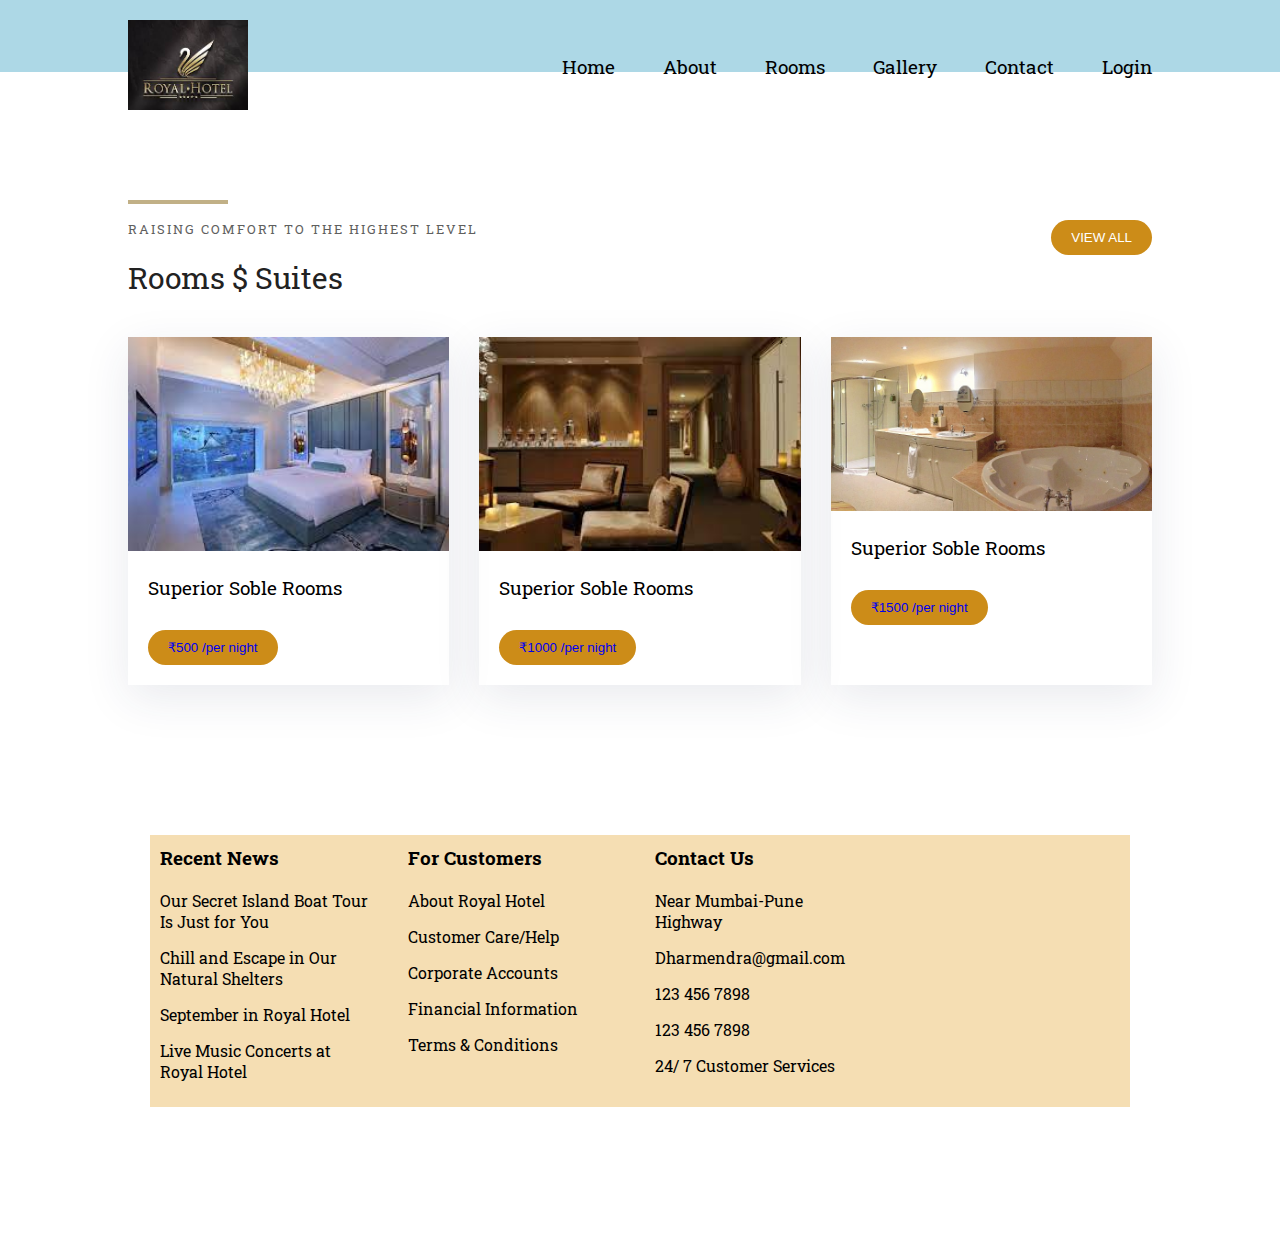
<file: room.html>
<!DOCTYPE html>
<html lang="en" dir="ltr">

<head>
  <title>Royal Rooms Website</title>
  <meta name="viewport" content="width=device-width, initial-scale=1">
  <link rel="stylesheet" href="css/style.css">

  <link rel="stylesheet" href="https://pro.fontawesome.com/releases/v5.10.0/css/all.css" integrity="sha384-AYmEC3Yw5cVb3ZcuHtOA93w35dYTsvhLPVnYs9eStHfGJvOvKxVfELGroGkvsg+p" crossorigin="anonymous" />


  <link rel="stylesheet" href="https://cdnjs.cloudflare.com/ajax/libs/OwlCarousel2/2.3.4/assets/owl.carousel.css" integrity="sha512-UTNP5BXLIptsaj5WdKFrkFov94lDx+eBvbKyoe1YAfjeRPC+gT5kyZ10kOHCfNZqEui1sxmqvodNUx3KbuYI/A==" crossorigin="anonymous"
    referrerpolicy="no-referrer" />
  <link rel="stylesheet" href="https://cdnjs.cloudflare.com/ajax/libs/OwlCarousel2/2.3.4/assets/owl.theme.default.min.css" integrity="sha512-sMXtMNL1zRzolHYKEujM2AqCLUR9F2C4/05cdbxjjLSRvMQIciEPCQZo++nk7go3BtSuK9kfa/s+a4f4i5pLkw=="
    crossorigin="anonymous" referrerpolicy="no-referrer" />
  <script src="https://code.jquery.com/jquery-1.12.4.min.js" integrity="sha256-ZosEbRLbNQzLpnKIkEdrPv7lOy9C27hHQ+Xp8a4MxAQ=" crossorigin="anonymous"></script>

</head>

<body>
  <header class="header" id="navigation-menu">
    <div class="container">
      <nav>
        <a href="#" class="logo"> <img src="image/logo.jfif" alt=""> </a>

        <ul class="nav-menu">
          <li> <a href="index.html" class="nav-link">Home</a> </li>
          <li> <a href="about.html" class="nav-link">About</a> </li>
          <li> <a href="room.html" class=" nav-link">Rooms</a> </li>
          <li> <a href="Gallery.html" class="nav-link">Gallery</a> </li>
          <li> <a href="#contact" class="nav-link">Contact</a> </li>
          <li> <a href="signup.html" class="nav-link">Login</a> </li>
       
        </ul>

       
      </nav>
    </div>
  </header>

  <section class="room top" id="room">
    <div class="container">
      <div class="heading_top flex1">
        <div class="heading">
          <h5>RAISING COMFORT TO THE HIGHEST LEVEL</h5>
          <h2>Rooms $ Suites</h2>
        </div>
        <div class="button">
          <button ><a class="btn1" a href="ViewRoom.html" class=" nav-link">VIEW ALL</a></button>

        </div>
      </div>

      <div class="content grid">
        <div class="box">
          <div class="img">
            <img src="image/room3.jfif" alt="">
          </div>
          <div class="text">
            <h3>Superior Soble Rooms</h3>
            <button> <a href="room1.html"><span>₹</span>500 <span>/per night</span></a> </button>
          </div>
        </div>
        <div class="box">
          <div class="img">
            <img src="image/room4.jfif" alt="">
          </div>
          <div class="text">
            <h3>Superior Soble Rooms</h3>
            <button> <a href="room2.html"><span>₹</span>1000 <span>/per night</span></a> </button>
       </div>
        </div>
        <div class="box">
          <div class="img">
            <img src="image/room5.jpg" alt="">
          </div>
          <div class="text">
            <h3>Superior Soble Rooms</h3>
            <button> <a href="room3.html"><span>₹</span>1500 <span>/per night</span></a> </button>
          </div>
        </div>
      </div>
    </div>
  </section>
  
  

  <footer>
    <div class="container grid top" id="contact">
      
      <div class="box">
        <h3>Recent News</h3>

        <ul>
          <li>Our Secret Island Boat Tour Is Just for You</li>
          <li>Chill and Escape in Our Natural Shelters</li>
          <li>September in Royal Hotel</li>
          <li>Live Music Concerts at Royal Hotel</li>
        </ul>
      </div>

      <div class="box">
        <h3>For Customers</h3>
        <ul>
          <li>About Royal Hotel</li>
          <li>Customer Care/Help</li>
          <li>Corporate Accounts</li>
          <li>Financial Information</li>
          <li>Terms & Conditions</li>
        </ul>
      </div>

      <div class="box">
        <h3>Contact Us</h3>

        <ul>
          <li>Near Mumbai-Pune Highway</li>
          <li><i class="far fa-envelope"></i>Dharmendra@gmail.com </li>
          <li><i class="far fa-phone-alt"></i>123 456 7898 </li>
          <li><i class="far fa-phone-alt"></i>123 456 7898 </li>
          <li><i class="far fa-comments"></i>24/ 7 Customer Services </li>
        </ul>
      </div>
    </div>
  </footer>


</body>
</file>
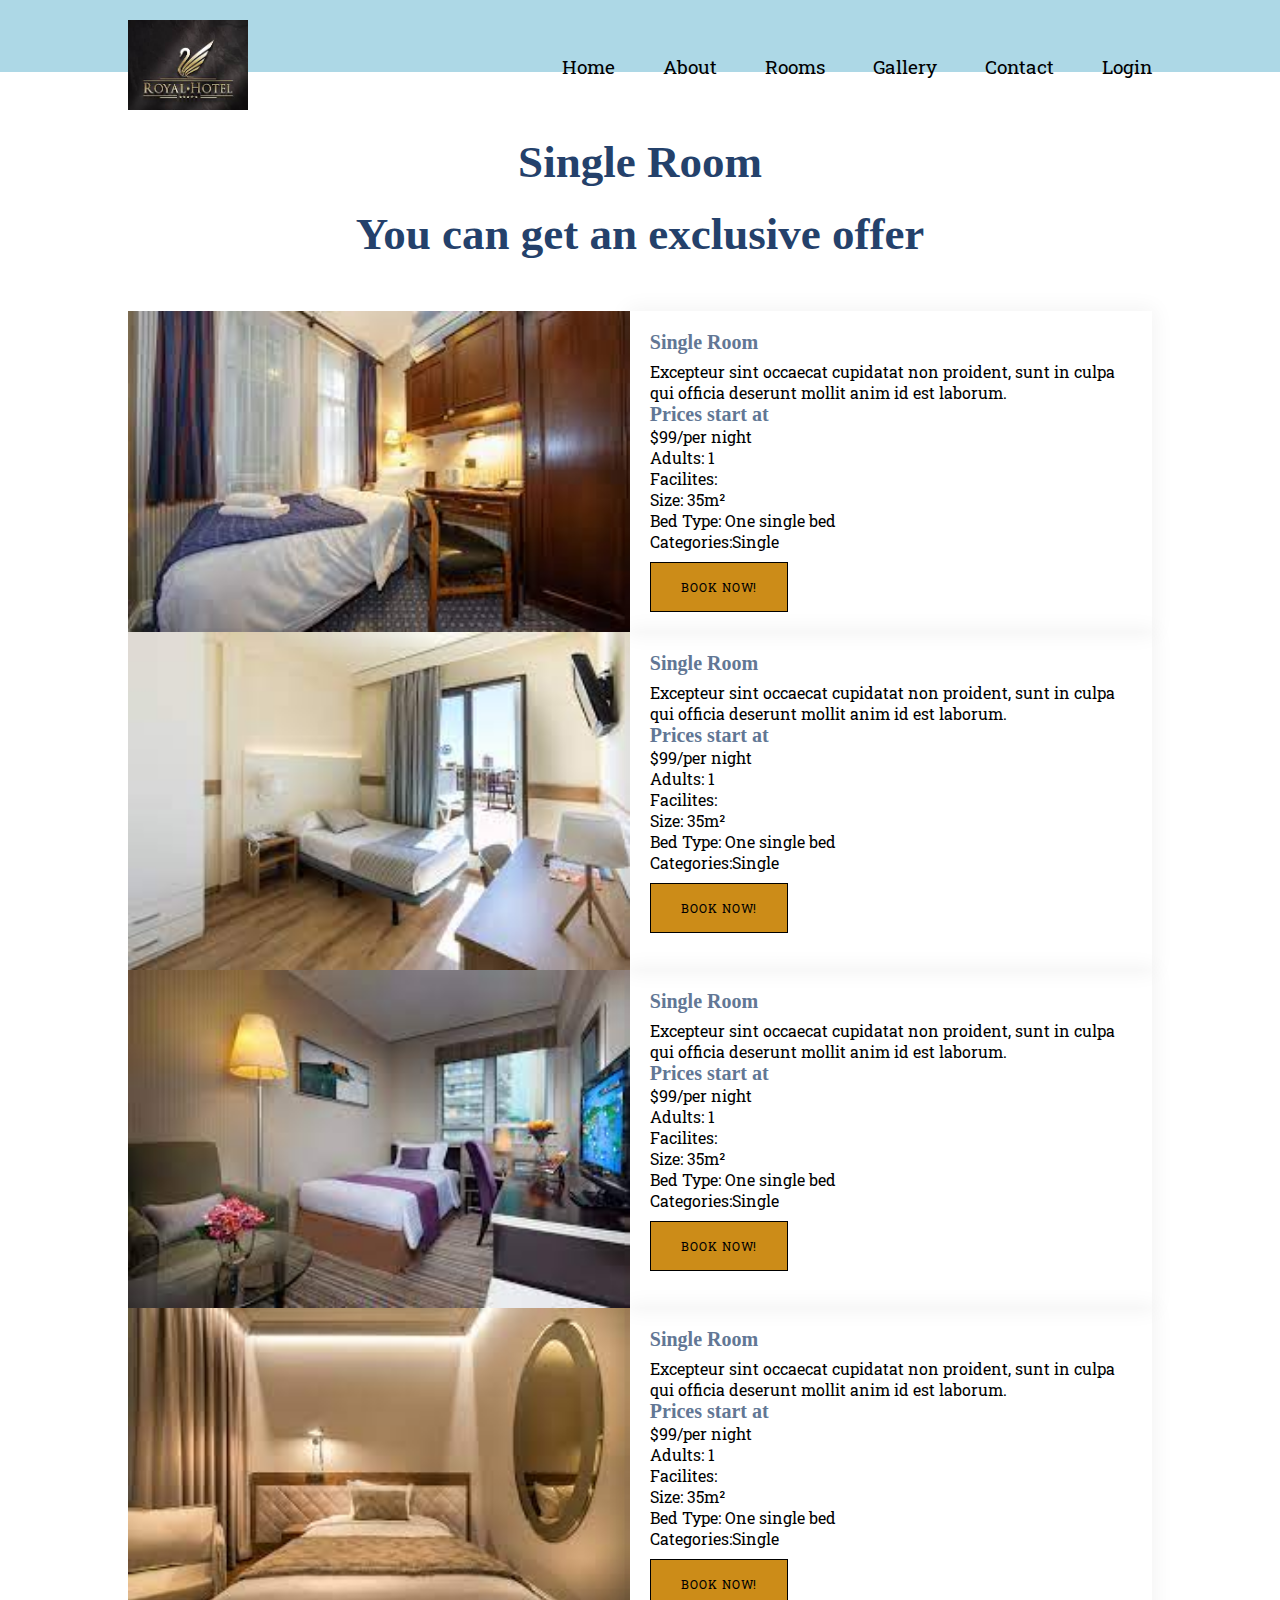
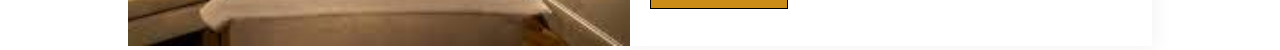
<file: room1.html>
<!DOCTYPE html>
<html lang="en" dir="ltr">

<head>
  <title>Royal Rooms Website</title>
  <meta name="viewport" content="width=device-width, initial-scale=1">
  <link rel="stylesheet" href="css/style.css">

  <link rel="stylesheet" href="https://pro.fontawesome.com/releases/v5.10.0/css/all.css" integrity="sha384-AYmEC3Yw5cVb3ZcuHtOA93w35dYTsvhLPVnYs9eStHfGJvOvKxVfELGroGkvsg+p" crossorigin="anonymous" />


  <link rel="stylesheet" href="https://cdnjs.cloudflare.com/ajax/libs/OwlCarousel2/2.3.4/assets/owl.carousel.css" integrity="sha512-UTNP5BXLIptsaj5WdKFrkFov94lDx+eBvbKyoe1YAfjeRPC+gT5kyZ10kOHCfNZqEui1sxmqvodNUx3KbuYI/A==" crossorigin="anonymous"
    referrerpolicy="no-referrer" />
  <link rel="stylesheet" href="https://cdnjs.cloudflare.com/ajax/libs/OwlCarousel2/2.3.4/assets/owl.theme.default.min.css" integrity="sha512-sMXtMNL1zRzolHYKEujM2AqCLUR9F2C4/05cdbxjjLSRvMQIciEPCQZo++nk7go3BtSuK9kfa/s+a4f4i5pLkw=="
    crossorigin="anonymous" referrerpolicy="no-referrer" />
  <script src="https://code.jquery.com/jquery-1.12.4.min.js" integrity="sha256-ZosEbRLbNQzLpnKIkEdrPv7lOy9C27hHQ+Xp8a4MxAQ=" crossorigin="anonymous"></script>

</head>

<body>
    <header class="header" id="navigation-menu">
        <div class="container">
          <nav>
            <a href="#" class="logo"> <img src="image/logo.jfif" alt=""> </a>
    
            <ul class="nav-menu">
              <li> <a href="index.html" class="nav-link">Home</a> </li>
              <li> <a href="about.html" class="nav-link">About</a> </li>
              <li> <a href="room.html" class=" nav-link">Rooms</a> </li>
              <li> <a href="Gallery.html" class="nav-link">Gallery</a> </li>
              <li> <a href="#contact" class="nav-link">Contact</a> </li>
              <li> <a href="signup.html" class="nav-link">Login</a> </li>
           
            </ul>
    
           
          </nav>
        </div>
      </header>



<section class="offer mtop" id="services">
  <div class="container">
    <div class="heading1">
      <h3>Single Room </h3>
      <h3>You can get an exclusive offer </h3>
    </div>

    <div class="content grid2 mtop">
      <div class="box flex">
        <div class="left">
          <img src="image/sroom2.jfif" alt="">
        </div>

        <div class="right">
          <h4>Single Room</h4>
          <div class="rate flex">
            <i class="fas fa-star"></i>
            <i class="fas fa-star"></i>
            <i class="fas fa-star"></i>
            <i class="fas fa-star"></i>
            <i class="fas fa-star"></i>
          </div>
          <p> Excepteur sint occaecat cupidatat non proident, sunt in culpa qui officia deserunt mollit anim id est laborum.</p>
          <h4>Prices start at</h4>
          <div class="price"><span class="price__aside-top">$</span><span class="price__main">99</span><span class="price__aside-bottom">/per night</span></div>
          <ul class="list-marked">
            <li>Adults: 1</li>
            <li>Facilites:</li>
            <li>Size: 35m²</li>
            <li>Bed Type: One single bed</li>
            <li>Categories:Single</li>
          </ul><a class="button button-primary" href="singleroom.html">Book now!</a>
       
        </div>
      </div>
      <div class="box flex">
        <div class="left">
          <img src="image/sroom3.jfif" alt="">
        </div>
        <div class="right">
          <h4>Single Room</h4>
          <div class="rate flex">
            <i class="fas fa-star"></i>
            <i class="fas fa-star"></i>
            <i class="fas fa-star"></i>
            <i class="fas fa-star"></i>
            <i class="fas fa-star"></i>
          </div>
          <p> Excepteur sint occaecat cupidatat non proident, sunt in culpa qui officia deserunt mollit anim id est laborum.</p>
          <h4>Prices start at</h4>
          <div class="price"><span class="price__aside-top">$</span><span class="price__main">99</span><span class="price__aside-bottom">/per night</span></div>
          <ul class="list-marked">
            <li>Adults: 1</li>
            <li>Facilites:</li>
            <li>Size: 35m²</li>
            <li>Bed Type: One single bed</li>
            <li>Categories:Single</li>
          </ul><a class="button button-primary" href="singleroom.html">Book now!</a>
       
        </div>
      </div>
      <div class="box flex">
        <div class="left">
          <img src="image/sroom4.jfif" alt="">
        </div>
        <div class="right">
          <h4>Single Room</h4>
          <div class="rate flex">
            <i class="fas fa-star"></i>
            <i class="fas fa-star"></i>
            <i class="fas fa-star"></i>
            <i class="fas fa-star"></i>
            <i class="fas fa-star"></i>
          </div>
          <p> Excepteur sint occaecat cupidatat non proident, sunt in culpa qui officia deserunt mollit anim id est laborum.</p>
          <h4>Prices start at</h4>
          <div class="price"><span class="price__aside-top">$</span><span class="price__main">99</span><span class="price__aside-bottom">/per night</span></div>
          <ul class="list-marked">
            <li>Adults: 1</li>
            <li>Facilites:</li>
            <li>Size: 35m²</li>
            <li>Bed Type: One single bed</li>
            <li>Categories:Single</li>
          </ul><a class="button button-primary" href="singleroom.html">Book now!</a>
       
        </div>
      </div>
      <div class="box flex">
        <div class="left">
          <img src="image/sroom5.jfif" alt="">
        </div>
        <div class="right">
          <h4>Single Room</h4>
          <div class="rate flex">
            <i class="fas fa-star"></i>
            <i class="fas fa-star"></i>
            <i class="fas fa-star"></i>
            <i class="fas fa-star"></i>
            <i class="fas fa-star"></i>
          </div>
          <p> Excepteur sint occaecat cupidatat non proident, sunt in culpa qui officia deserunt mollit anim id est laborum.</p>
          <h4>Prices start at</h4>
          <div class="price"><span class="price__aside-top">$</span><span class="price__main">99</span><span class="price__aside-bottom">/per night</span></div>
          <ul class="list-marked">
            <li>Adults: 1</li>
            <li>Facilites:</li>
            <li>Size: 35m²</li>
            <li>Bed Type: One single bed</li>
            <li>Categories:Single</li>
          </ul><a class="button button-primary" href="singleroom.html">Book now!</a>
       
        </div>
      </div>
    </div>
  </div>
</section>


  

</body>
</file>
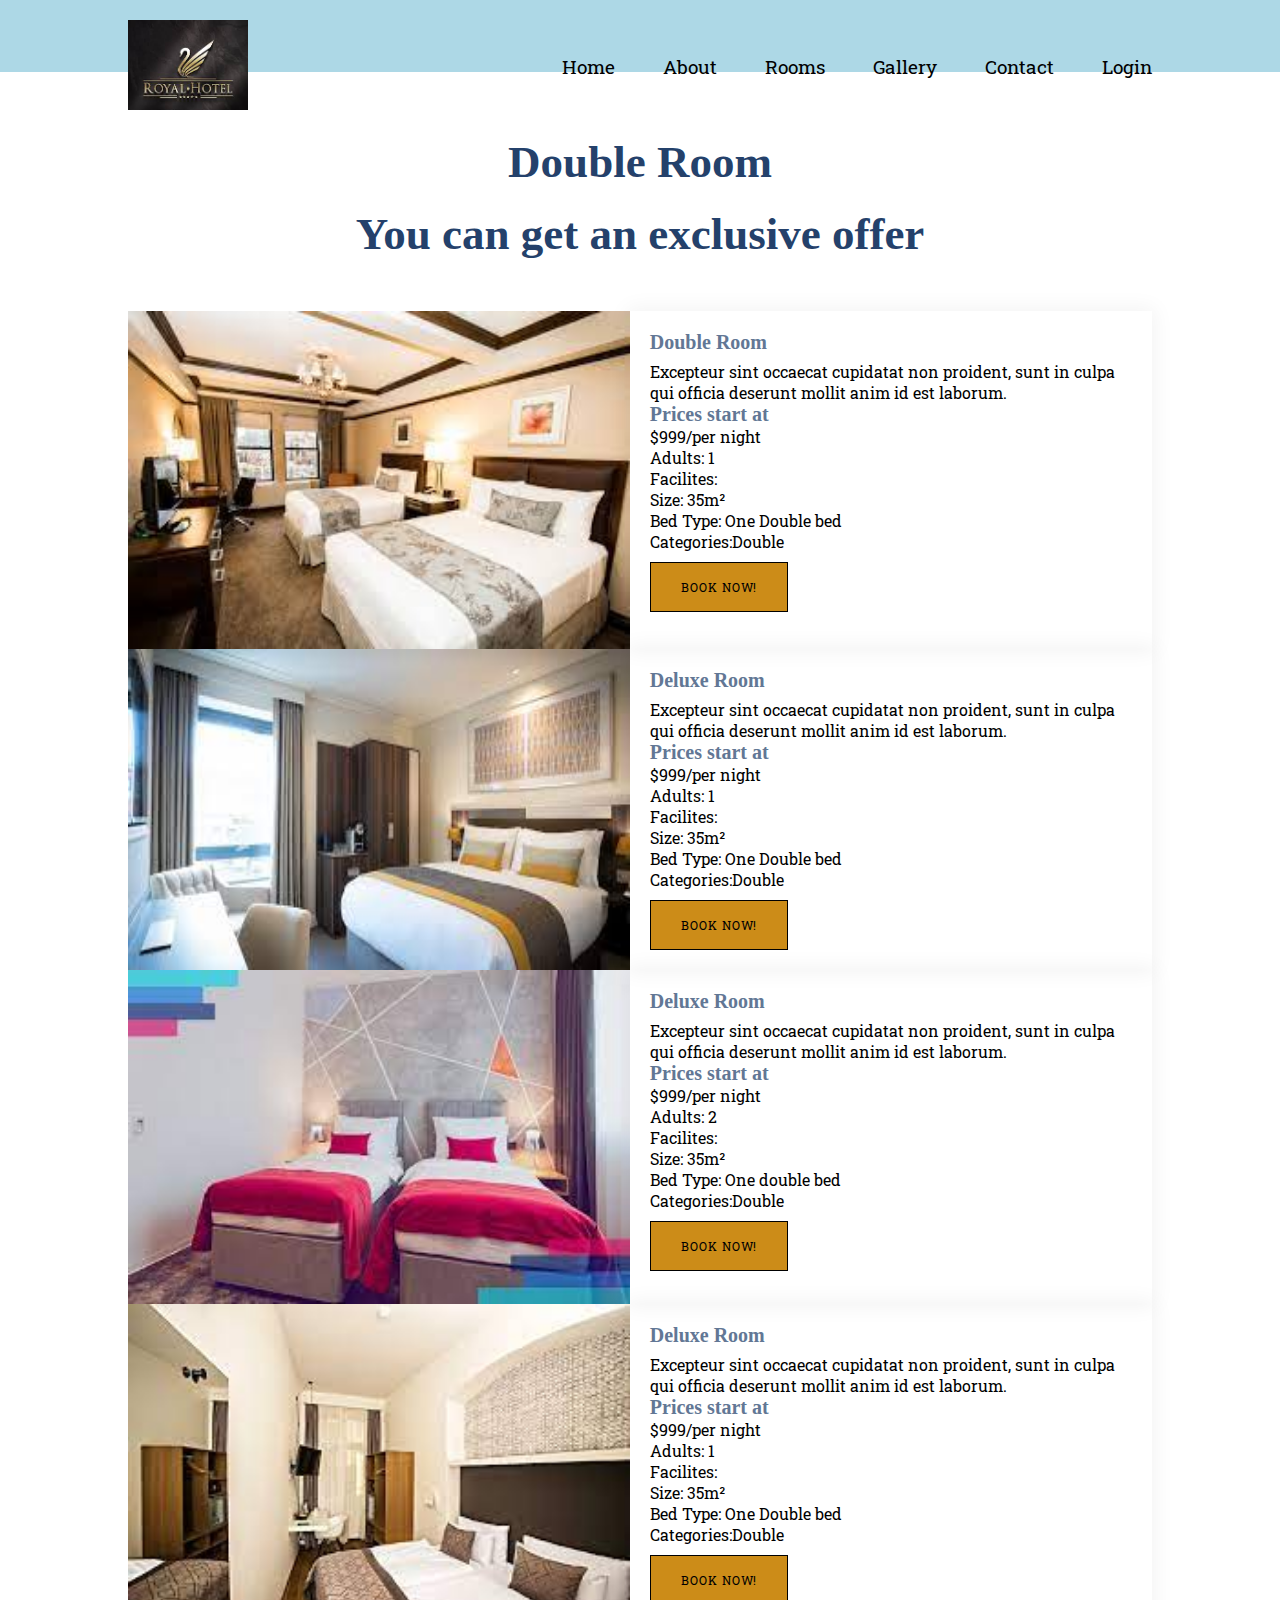
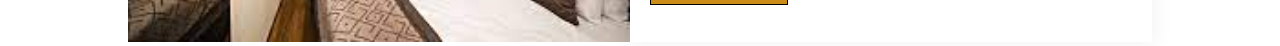
<file: room2.html>
<!DOCTYPE html>
<html lang="en" dir="ltr">

<head>
  <title>Royal Rooms Website</title>
  <meta name="viewport" content="width=device-width, initial-scale=1">
  <link rel="stylesheet" href="css/style.css">

  <link rel="stylesheet" href="https://pro.fontawesome.com/releases/v5.10.0/css/all.css" integrity="sha384-AYmEC3Yw5cVb3ZcuHtOA93w35dYTsvhLPVnYs9eStHfGJvOvKxVfELGroGkvsg+p" crossorigin="anonymous" />


  <link rel="stylesheet" href="https://cdnjs.cloudflare.com/ajax/libs/OwlCarousel2/2.3.4/assets/owl.carousel.css" integrity="sha512-UTNP5BXLIptsaj5WdKFrkFov94lDx+eBvbKyoe1YAfjeRPC+gT5kyZ10kOHCfNZqEui1sxmqvodNUx3KbuYI/A==" crossorigin="anonymous"
    referrerpolicy="no-referrer" />
  <link rel="stylesheet" href="https://cdnjs.cloudflare.com/ajax/libs/OwlCarousel2/2.3.4/assets/owl.theme.default.min.css" integrity="sha512-sMXtMNL1zRzolHYKEujM2AqCLUR9F2C4/05cdbxjjLSRvMQIciEPCQZo++nk7go3BtSuK9kfa/s+a4f4i5pLkw=="
    crossorigin="anonymous" referrerpolicy="no-referrer" />
  <script src="https://code.jquery.com/jquery-1.12.4.min.js" integrity="sha256-ZosEbRLbNQzLpnKIkEdrPv7lOy9C27hHQ+Xp8a4MxAQ=" crossorigin="anonymous"></script>

</head>

<body>
    <header class="header" id="navigation-menu">
        <div class="container">
          <nav>
            <a href="#" class="logo"> <img src="image/logo.jfif" alt=""> </a>
    
            <ul class="nav-menu">
              <li> <a href="index.html" class="nav-link">Home</a> </li>
              <li> <a href="about.html" class="nav-link">About</a> </li>
              <li> <a href="room.html" class=" nav-link">Rooms</a> </li>
              <li> <a href="Gallery.html" class="nav-link">Gallery</a> </li>
              <li> <a href="#contact" class="nav-link">Contact</a> </li>
              <li> <a href="signup.html" class="nav-link">Login</a> </li>
           
            </ul>
    
           
          </nav>
        </div>
      </header>



<section class="offer mtop" id="services">
  <div class="container">
    <div class="heading1">
      <h3>Double Room </h3>
      <h3>You can get an exclusive offer </h3>
    </div>

    <div class="content grid2 mtop">
      <div class="box flex">
        <div class="left">
          <img src="image/droom1.jfif" alt="">
        </div>

        <div class="right">
          <h4>Double Room</h4>
          <div class="rate flex">
            <i class="fas fa-star"></i>
            <i class="fas fa-star"></i>
            <i class="fas fa-star"></i>
            <i class="fas fa-star"></i>
            <i class="fas fa-star"></i>
          </div>
          <p> Excepteur sint occaecat cupidatat non proident, sunt in culpa qui officia deserunt mollit anim id est laborum.</p>
          <h4>Prices start at</h4>
          <div class="price"><span class="price__aside-top">$</span><span class="price__main">999</span><span class="price__aside-bottom">/per night</span></div>
          <ul class="list-marked">
            <li>Adults: 1</li>
            <li>Facilites:</li>
            <li>Size: 35m²</li>
            <li>Bed Type: One Double bed</li>
            <li>Categories:Double</li>
          </ul><a class="button button-primary" href="doubleroom.html">Book now!</a>
       
        </div>
      </div>
      <div class="box flex">
        <div class="left">
          <img src="image/droom2.jfif" alt="">
        </div>
        <div class="right">
          <h4>Deluxe Room</h4>
          <div class="rate flex">
            <i class="fas fa-star"></i>
            <i class="fas fa-star"></i>
            <i class="fas fa-star"></i>
            <i class="fas fa-star"></i>
            <i class="fas fa-star"></i>
          </div>
          <p> Excepteur sint occaecat cupidatat non proident, sunt in culpa qui officia deserunt mollit anim id est laborum.</p>
          <h4>Prices start at</h4>
          <div class="price"><span class="price__aside-top">$</span><span class="price__main">999</span><span class="price__aside-bottom">/per night</span></div>
          <ul class="list-marked">
            <li>Adults: 1</li>
            <li>Facilites:</li>
            <li>Size: 35m²</li>
            <li>Bed Type: One Double bed</li>
            <li>Categories:Double</li>
          </ul><a class="button button-primary" href="doubleroom.html">Book now!</a>
       
        </div>
      </div>
      <div class="box flex">
        <div class="left">
          <img src="image/droom3.jfif" alt="">
        </div>
        <div class="right">
          <h4>Deluxe Room</h4>
          <div class="rate flex">
            <i class="fas fa-star"></i>
            <i class="fas fa-star"></i>
            <i class="fas fa-star"></i>
            <i class="fas fa-star"></i>
            <i class="fas fa-star"></i>
          </div>
          <p> Excepteur sint occaecat cupidatat non proident, sunt in culpa qui officia deserunt mollit anim id est laborum.</p>
          <h4>Prices start at</h4>
          <div class="price"><span class="price__aside-top">$</span><span class="price__main">999</span><span class="price__aside-bottom">/per night</span></div>
          <ul class="list-marked">
            <li>Adults: 2</li>
            <li>Facilites:</li>
            <li>Size: 35m²</li>
            <li>Bed Type: One double bed</li>
            <li>Categories:Double</li>
          </ul><a class="button button-primary" href="doubleroom.html">Book now!</a>
       
        </div>
      </div>
      <div class="box flex">
        <div class="left">
          <img src="image/droom4.jfif" alt="">
        </div>
        <div class="right">
          <h4>Deluxe Room</h4>
          <div class="rate flex">
            <i class="fas fa-star"></i>
            <i class="fas fa-star"></i>
            <i class="fas fa-star"></i>
            <i class="fas fa-star"></i>
            <i class="fas fa-star"></i>
          </div>
          <p> Excepteur sint occaecat cupidatat non proident, sunt in culpa qui officia deserunt mollit anim id est laborum.</p>
          <h4>Prices start at</h4>
          <div class="price"><span class="price__aside-top">$</span><span class="price__main">999</span><span class="price__aside-bottom">/per night</span></div>
          <ul class="list-marked">
            <li>Adults: 1</li>
            <li>Facilites:</li>
            <li>Size: 35m²</li>
            <li>Bed Type: One Double bed</li>
            <li>Categories:Double</li>
          </ul><a class="button button-primary" href="doubleroom.html">Book now!</a>
       
        </div>
      </div>
    </div>
  </div>
</section>


  

</body>
</file>
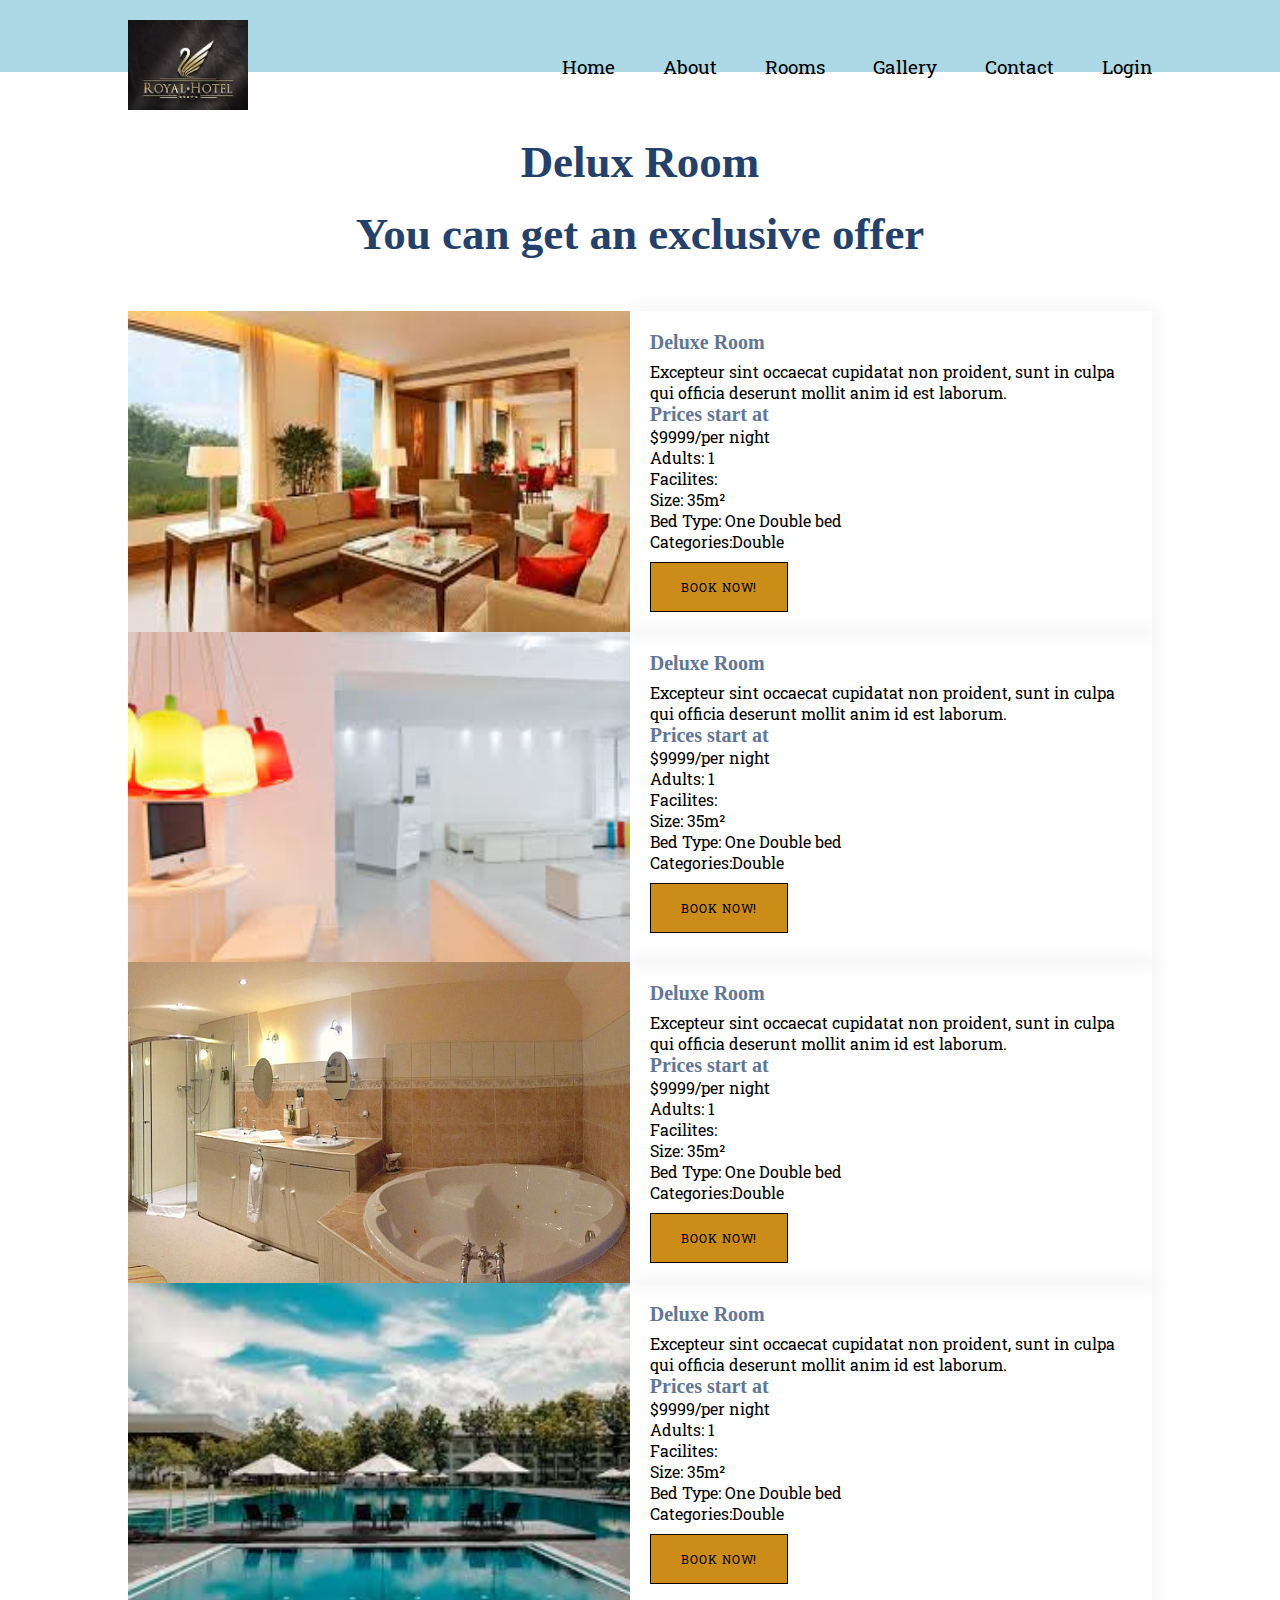
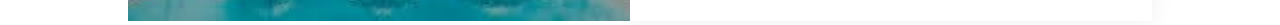
<file: room3.html>
<!DOCTYPE html>
<html lang="en" dir="ltr">

<head>
  <title>Royal Rooms Website</title>
  <meta name="viewport" content="width=device-width, initial-scale=1">
  <link rel="stylesheet" href="css/style.css">

  <link rel="stylesheet" href="https://pro.fontawesome.com/releases/v5.10.0/css/all.css" integrity="sha384-AYmEC3Yw5cVb3ZcuHtOA93w35dYTsvhLPVnYs9eStHfGJvOvKxVfELGroGkvsg+p" crossorigin="anonymous" />


  <link rel="stylesheet" href="https://cdnjs.cloudflare.com/ajax/libs/OwlCarousel2/2.3.4/assets/owl.carousel.css" integrity="sha512-UTNP5BXLIptsaj5WdKFrkFov94lDx+eBvbKyoe1YAfjeRPC+gT5kyZ10kOHCfNZqEui1sxmqvodNUx3KbuYI/A==" crossorigin="anonymous"
    referrerpolicy="no-referrer" />
  <link rel="stylesheet" href="https://cdnjs.cloudflare.com/ajax/libs/OwlCarousel2/2.3.4/assets/owl.theme.default.min.css" integrity="sha512-sMXtMNL1zRzolHYKEujM2AqCLUR9F2C4/05cdbxjjLSRvMQIciEPCQZo++nk7go3BtSuK9kfa/s+a4f4i5pLkw=="
    crossorigin="anonymous" referrerpolicy="no-referrer" />
  <script src="https://code.jquery.com/jquery-1.12.4.min.js" integrity="sha256-ZosEbRLbNQzLpnKIkEdrPv7lOy9C27hHQ+Xp8a4MxAQ=" crossorigin="anonymous"></script>

</head>

<body>
    <header class="header" id="navigation-menu">
        <div class="container">
          <nav>
            <a href="#" class="logo"> <img src="image/logo.jfif" alt=""> </a>
    
            <ul class="nav-menu">
              <li> <a href="index.html" class="nav-link">Home</a> </li>
              <li> <a href="about.html" class="nav-link">About</a> </li>
              <li> <a href="room.html" class=" nav-link">Rooms</a> </li>
              <li> <a href="Gallery.html" class="nav-link">Gallery</a> </li>
              <li> <a href="#contact" class="nav-link">Contact</a> </li>
              <li> <a href="signup.html" class="nav-link">Login</a> </li>
           
            </ul>
    
           
          </nav>
        </div>
      </header>



<section class="offer mtop" id="services">
  <div class="container">
    <div class="heading1">
      <h3>Delux Room </h3>
      <h3>You can get an exclusive offer </h3>
    </div>

    <div class="content grid2 mtop">
      <div class="box flex">
        <div class="left">
          <img src="image/xroom1.jfif" alt="">
        </div>

        <div class="right">
          <h4>Deluxe Room</h4>
          <div class="rate flex">
            <i class="fas fa-star"></i>
            <i class="fas fa-star"></i>
            <i class="fas fa-star"></i>
            <i class="fas fa-star"></i>
            <i class="fas fa-star"></i>
          </div>
          <p> Excepteur sint occaecat cupidatat non proident, sunt in culpa qui officia deserunt mollit anim id est laborum.</p>
          <h4>Prices start at</h4>
          <div class="price"><span class="price__aside-top">$</span><span class="price__main">9999</span><span class="price__aside-bottom">/per night</span></div>
          <ul class="list-marked">
            <li>Adults: 1</li>
            <li>Facilites:</li>
            <li>Size: 35m²</li>
            <li>Bed Type: One Double bed</li>
            <li>Categories:Double</li>
          </ul><a class="button button-primary" href="deluxroom.html">Book now!</a>
       
         
        </div>
      </div>
      <div class="box flex">
        <div class="left">
          <img src="image/home2.jfif" alt="">
        </div>
        <div class="right">
          <h4>Deluxe Room</h4>
          <div class="rate flex">
            <i class="fas fa-star"></i>
            <i class="fas fa-star"></i>
            <i class="fas fa-star"></i>
            <i class="fas fa-star"></i>
            <i class="fas fa-star"></i>
          </div>
          <p> Excepteur sint occaecat cupidatat non proident, sunt in culpa qui officia deserunt mollit anim id est laborum.</p>
          <!-- <h5>From $50.6/night</h5> -->


          <h4>Prices start at</h4>
          <div class="price"><span class="price__aside-top">$</span><span class="price__main">9999</span><span class="price__aside-bottom">/per night</span></div>
          <ul class="list-marked">
            <li>Adults: 1</li>
            <li>Facilites:</li>
            <li>Size: 35m²</li>
            <li>Bed Type: One Double bed</li>
            <li>Categories:Double</li>
          </ul><a class="button button-primary" href="deluxroom.html">Book now!</a>
       
   

         
        </div>
      </div>
      <div class="box flex">
        <div class="left">
          <img src="image/home3.jpg" alt="">
        </div>
        <div class="right">
          <h4>Deluxe Room</h4>
          <div class="rate flex">
            <i class="fas fa-star"></i>
            <i class="fas fa-star"></i>
            <i class="fas fa-star"></i>
            <i class="fas fa-star"></i>
            <i class="fas fa-star"></i>
          </div>
          <p> Excepteur sint occaecat cupidatat non proident, sunt in culpa qui officia deserunt mollit anim id est laborum.</p>
          <h4>Prices start at</h4>
          <div class="price"><span class="price__aside-top">$</span><span class="price__main">9999</span><span class="price__aside-bottom">/per night</span></div>
          <ul class="list-marked">
            <li>Adults: 1</li>
            <li>Facilites:</li>
            <li>Size: 35m²</li>
            <li>Bed Type: One Double bed</li>
            <li>Categories:Double</li>
          </ul><a class="button button-primary" href="deluxroom.html">Book now!</a>
       
        </div>
      </div>
      <div class="box flex">
        <div class="left">
          <img src="image/home4.jfif" alt="">
        </div>
        <div class="right">
          <h4>Deluxe Room</h4>
          <div class="rate flex">
            <i class="fas fa-star"></i>
            <i class="fas fa-star"></i>
            <i class="fas fa-star"></i>
            <i class="fas fa-star"></i>
            <i class="fas fa-star"></i>
          </div>
          <p> Excepteur sint occaecat cupidatat non proident, sunt in culpa qui officia deserunt mollit anim id est laborum.</p>
          <h4>Prices start at</h4>
          <div class="price"><span class="price__aside-top">$</span><span class="price__main">9999</span><span class="price__aside-bottom">/per night</span></div>
          <ul class="list-marked">
            <li>Adults: 1</li>
            <li>Facilites:</li>
            <li>Size: 35m²</li>
            <li>Bed Type: One Double bed</li>
            <li>Categories:Double</li>
          </ul><a class="button button-primary" href="deluxroom.html">Book now!</a>
       
        </div>
      </div>
    </div>
  </div>
</section>


  

</body>
</file>
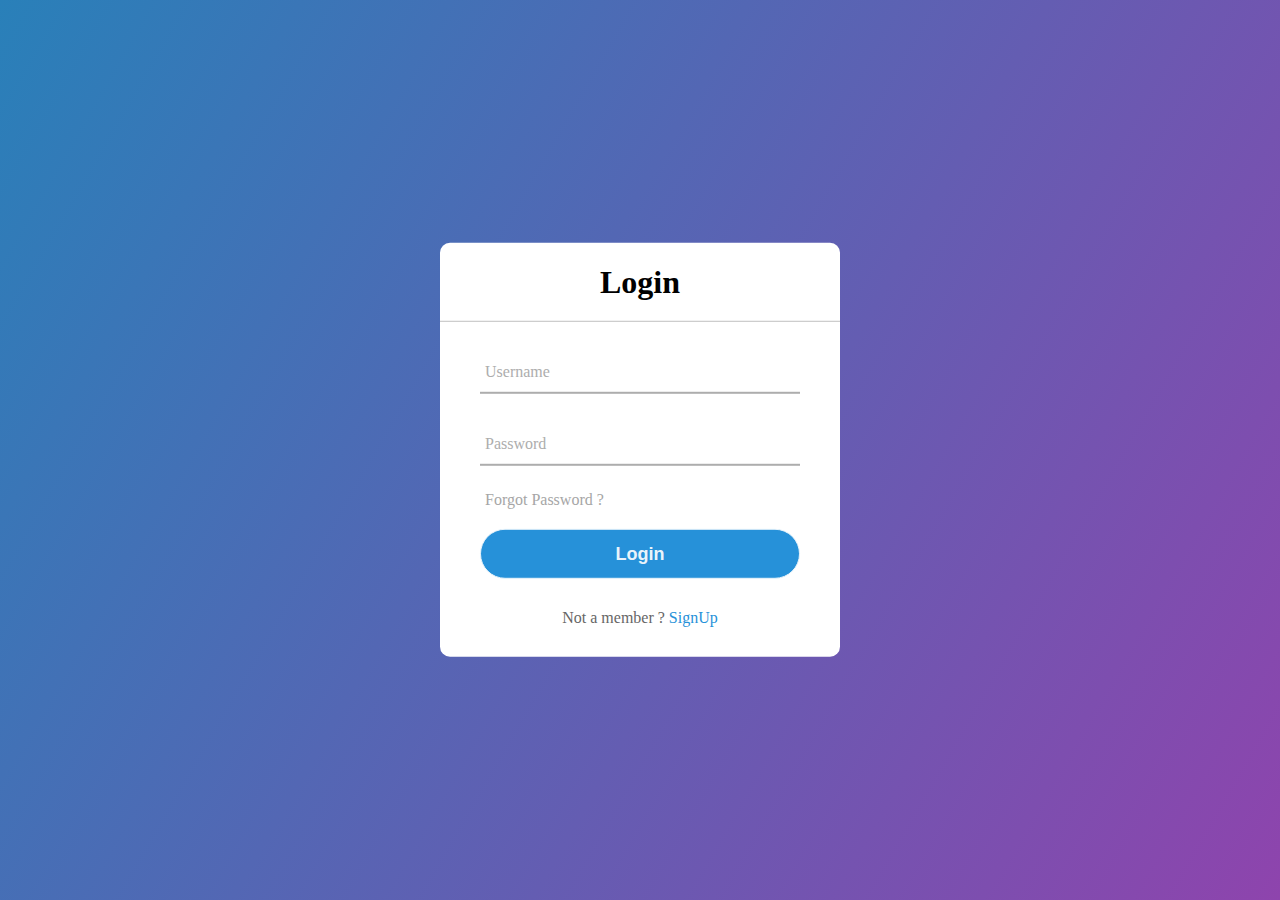
<file: signup.html>
<!DOCTYPE html>
<html lang="en">
<head>
    <meta charset="UTF-8">
    <meta http-equiv="X-UA-Compatible" content="IE=edge">
    <meta name="viewport" content="width=device-width, initial-scale=1.0">
    <title>login popup</title>
    <link rel="stylesheet" href="css/signup.css">
</head>
<body>
    <div class="center">
        <h1>Login</h1>
        <form method="post">
            <div class="txt_field">
                <input type="text" required>
                <label>Username</label>
            </div>
            <div class="txt_field">
                <input type="password" required>
                <label>Password</label>
            </div>
            <div class="pass">Forgot Password ?</div>
            <input type="submit" value="Login">
            <div class="signup_link">
                Not a member ? <a href="#">SignUp</a>
            </div>
        </form>
    </div>
</body>
</html>
</file>
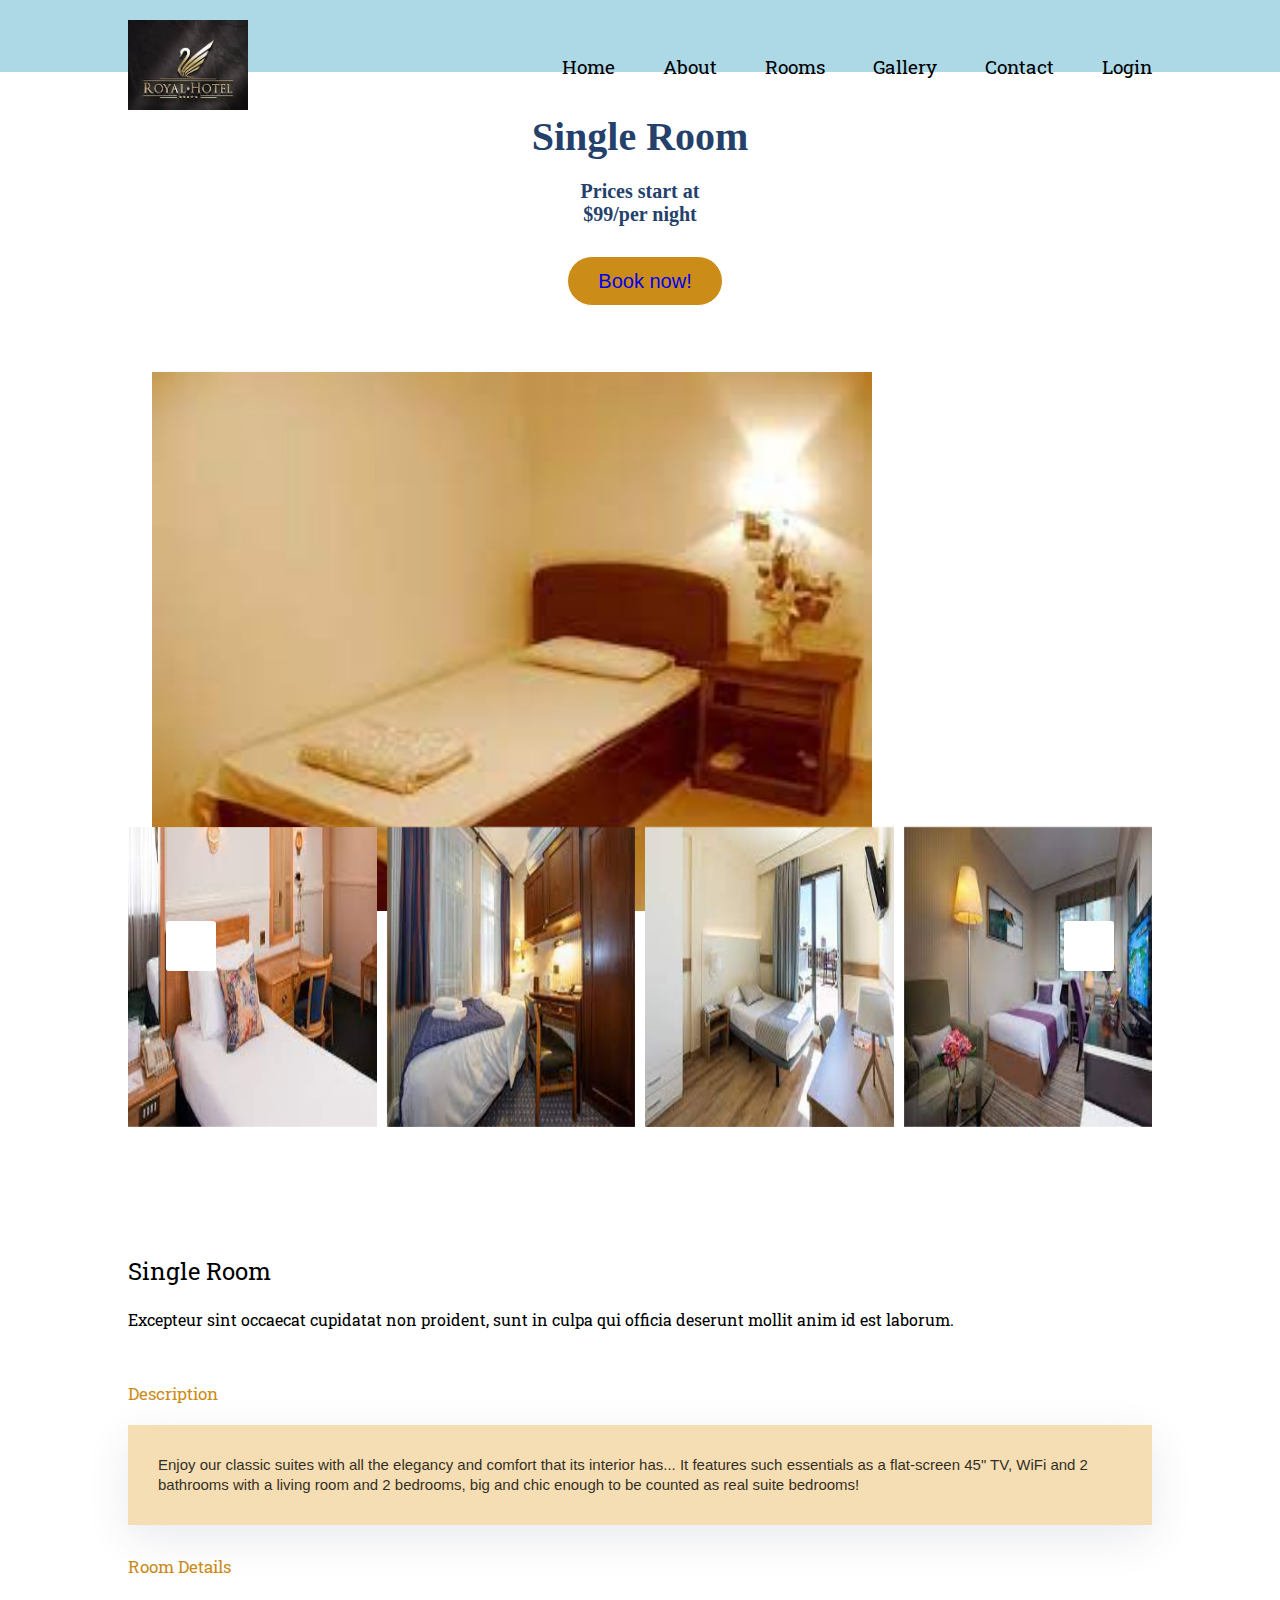
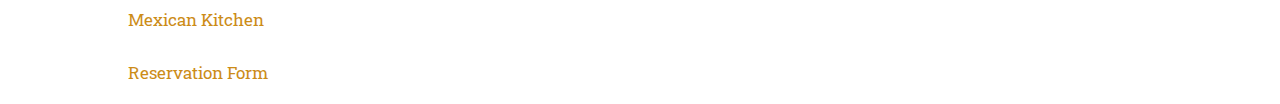
<file: singleroom.html>
<!DOCTYPE html>
<html lang="en" dir="ltr">

<head>
  <title>Royal Rooms Website</title>
  <meta name="viewport" content="width=device-width, initial-scale=1">
  <link rel="stylesheet" href="css/style.css" >

  <link rel="stylesheet" href="https://pro.fontawesome.com/releases/v5.10.0/css/all.css" integrity="sha384-AYmEC3Yw5cVb3ZcuHtOA93w35dYTsvhLPVnYs9eStHfGJvOvKxVfELGroGkvsg+p" crossorigin="anonymous" />


  <link rel="stylesheet" href="https://cdnjs.cloudflare.com/ajax/libs/OwlCarousel2/2.3.4/assets/owl.carousel.css" integrity="sha512-UTNP5BXLIptsaj5WdKFrkFov94lDx+eBvbKyoe1YAfjeRPC+gT5kyZ10kOHCfNZqEui1sxmqvodNUx3KbuYI/A==" crossorigin="anonymous"
    referrerpolicy="no-referrer" />
  <link rel="stylesheet" href="https://cdnjs.cloudflare.com/ajax/libs/OwlCarousel2/2.3.4/assets/owl.theme.default.min.css" integrity="sha512-sMXtMNL1zRzolHYKEujM2AqCLUR9F2C4/05cdbxjjLSRvMQIciEPCQZo++nk7go3BtSuK9kfa/s+a4f4i5pLkw=="
    crossorigin="anonymous" referrerpolicy="no-referrer" />
  <script src="https://code.jquery.com/jquery-1.12.4.min.js" integrity="sha256-ZosEbRLbNQzLpnKIkEdrPv7lOy9C27hHQ+Xp8a4MxAQ=" crossorigin="anonymous"></script>

</head>

<body>
    <header class="header" id="navigation-menu">
        <div class="container">
          <nav>
            <a href="#" class="logo"> <img src="image/logo.jfif" alt=""> </a>
    
            <ul class="nav-menu">
              <li> <a href="index.html" class="nav-link">Home</a> </li>
              <li> <a href="about.html" class="nav-link">About</a> </li>
              <li> <a href="room.html" class=" nav-link">Rooms</a> </li>
              <li> <a href="Gallery.html" class="nav-link">Gallery</a> </li>
              <li> <a href="#contact" class="nav-link">Contact</a> </li>
              <li> <a href="signup.html" class="nav-link">Login</a> </li>
           
            </ul>
    
           
          </nav>
        </div>
      </header>

   <section class="section banner">
          <div class="heading1">
            <h3>Single Room </h3>
            <h4>Prices start at
          <div class="price"><span class="price__aside-top">$</span><span class="price__main">99</span><span class="price__aside-bottom">/per night</span></div>
        </h4>
        <button>
        <a class="button button-primary" href="checkout.html">Book now!</a>
      </button>
            
          </div>
          <div class="right">
            <img src="image/sroom6.jfif" alt="">
          </div>
              </section>



<section class="gallery mtop " id="gallery">
  <div class="container">
    

    <div class="owl-carousel owl-theme">
      <div class="item">
        <img src="image/sroom1.jfif" alt="">
      </div>
      <div class="item">
        <img src="image/sroom2.jfif" alt="">
      </div>
      <div class="item">
        <img src="image/sroom3.jfif" alt="">
      </div>
      <div class="item">
        <img src="image/sroom4.jfif" alt="">
      </div>
      <div class="item">
        <img src="image/sroom5.jfif" alt="">
      </div>
      <div class="item">
        <img src="image/sroom6.jfif" alt="">
      </div>
      <div class="item">
        <img src="image/home1.jfif" alt="">
      </div>
      <div class="item">
        <img src="image/home2.jfif" alt="">
      </div>
    </div>

  </div>
</section>
<script src="https://cdnjs.cloudflare.com/ajax/libs/OwlCarousel2/2.3.4/owl.carousel.js" integrity="sha512-gY25nC63ddE0LcLPhxUJGFxa2GoIyA5FLym4UJqHDEMHjp8RET6Zn/SHo1sltt3WuVtqfyxECP38/daUc/WVEA==" crossorigin="anonymous"
    referrerpolicy="no-referrer"></script>
  <script src="https://cdnjs.cloudflare.com/ajax/libs/OwlCarousel2/2.3.4/owl.carousel.min.js" integrity="sha512-bPs7Ae6pVvhOSiIcyUClR7/q2OAsRiovw4vAkX+zJbw3ShAeeqezq50RIIcIURq7Oa20rW2n2q+fyXBNcU9lrw==" crossorigin="anonymous"
    referrerpolicy="no-referrer"></script>
  <script>
    $('.owl-carousel').owlCarousel({
      loop: true,
      margin: 10,
      nav: true,
      dots: false,
      navText: ["<i class='fas fa-chevron-left'></i>", "<i class='fas fa-chevron-right'></i>"],
      responsive: {
        0: {
          items: 1
        },
        768: {
          items: 2
        },
        1000: {
          items: 4
        }
      }
    })
  </script>
  


<section class="restaurant top" id="restaurant">
  <div class="container flex">
    
    <div class="right">
      <div class="text">
        <h2>Single Room</h2>
        <p> Excepteur sint occaecat cupidatat non proident, sunt in culpa qui officia deserunt mollit anim id est laborum.</p>
      </div>
      <div class="accordionWrapper">
        <div class="accordionItem open">
          <h2 class="accordionIHeading">Description</h2>
          <div class="accordionItemContent">
            <p>Enjoy our classic suites with all the elegancy and comfort that its interior has... It features such essentials as a flat-screen 45" TV, WiFi and 2 bathrooms with a living room and 2 bedrooms, big and chic enough to be counted as real suite bedrooms! </p>
               </div>
        </div>
        <div class="accordionItem close">
          <h2 class="accordionIHeading">Room Details</h2>
          <div class="accordionItemContent">
            <ul class="list-marked">
              <li>Adults: 1</li>
              <li>Facilites:Bathroom tub and shower and hair Dryer , Digital Personal Safe , Free high speed Wi-Fi and cable internet access , HD flat-screen TV (including Satellite TV)</li>
              <li>Size: 35m²</li>
              <li>Bed Type: One single bed</li>
              <li>Categories:Single</a></li>
            </ul>
          </div>
        </div>
       
        <div class="accordionItem close">
          <h2 class="accordionIHeading">Mexican Kitchen</h2>
          <div class="accordionItemContent">
            <p>Lorem ipsum dolor sit amet, consectetur adipisicing elit, sed do eiusmod tempor incididunt ut labore et dolore magna aliqua. Ut enim ad minim veniam, quis nostrud exercitation ullamco laboris nisi ut aliquip ex ea commodo consequat.
            </p>
          </div>
        </div>

        <div class="accordionItem close">
          <h2 class="accordionIHeading">Reservation Form</h2>
          <div class="accordionItemContent">
            <div class="row">
              <div class="col-75">
                <div class="container">
                  <form method="post">
                  
                    <div class="row">
                      
                      <br class="col-50">
                        
                      <section class="book">
                        <div class="container flex">
                          <div class="input grid">
                            <div class="box">
                              <label>Check-in:</label>
                              <input type="date" placeholder="Check-in-Date">
                            </div>
                            <div class="box">
                              <label>Check-out:</label>
                              <input type="date" placeholder="Check-out-Date">
                            </div>
                            <div class="box">
                              <label>Adults:</label> <br>
                              <input type="number" placeholder="0">
                            </div>
                            <div class="box">
                              <label>Children:</label> <br>
                              <input type="number" placeholder="0">
                            </div>
                           
                            

                            <button>
                              <a class="button button-primary" href="checkout.html">Book now!</a>
                            </button>
                            
                          </div>
                          
                        </div>
                      </section>
                        
                      </div>
                      
                    </div>
                    
                   
                </div>
              </div>
             
          </div>
        </div>
      </div>
    </div>
  </div>
</section>
<script>
  var accItem = document.getElementsByClassName('accordionItem');
  var accHD = document.getElementsByClassName('accordionIHeading');

  for (i = 0; i < accHD.length; i++) {
    accHD[i].addEventListener('click', toggleItem, false);
  }

  function toggleItem() {
    var itemClass = this.parentNode.className;
    for (var i = 0; i < accItem.length; i++) {
      accItem[i].className = 'accordionItem close';
    }
    if (itemClass == 'accordionItem close') {
      this.parentNode.className = 'accordionItem open';
    }
  }
</script>
  </div>

</body>
</html>
</file>
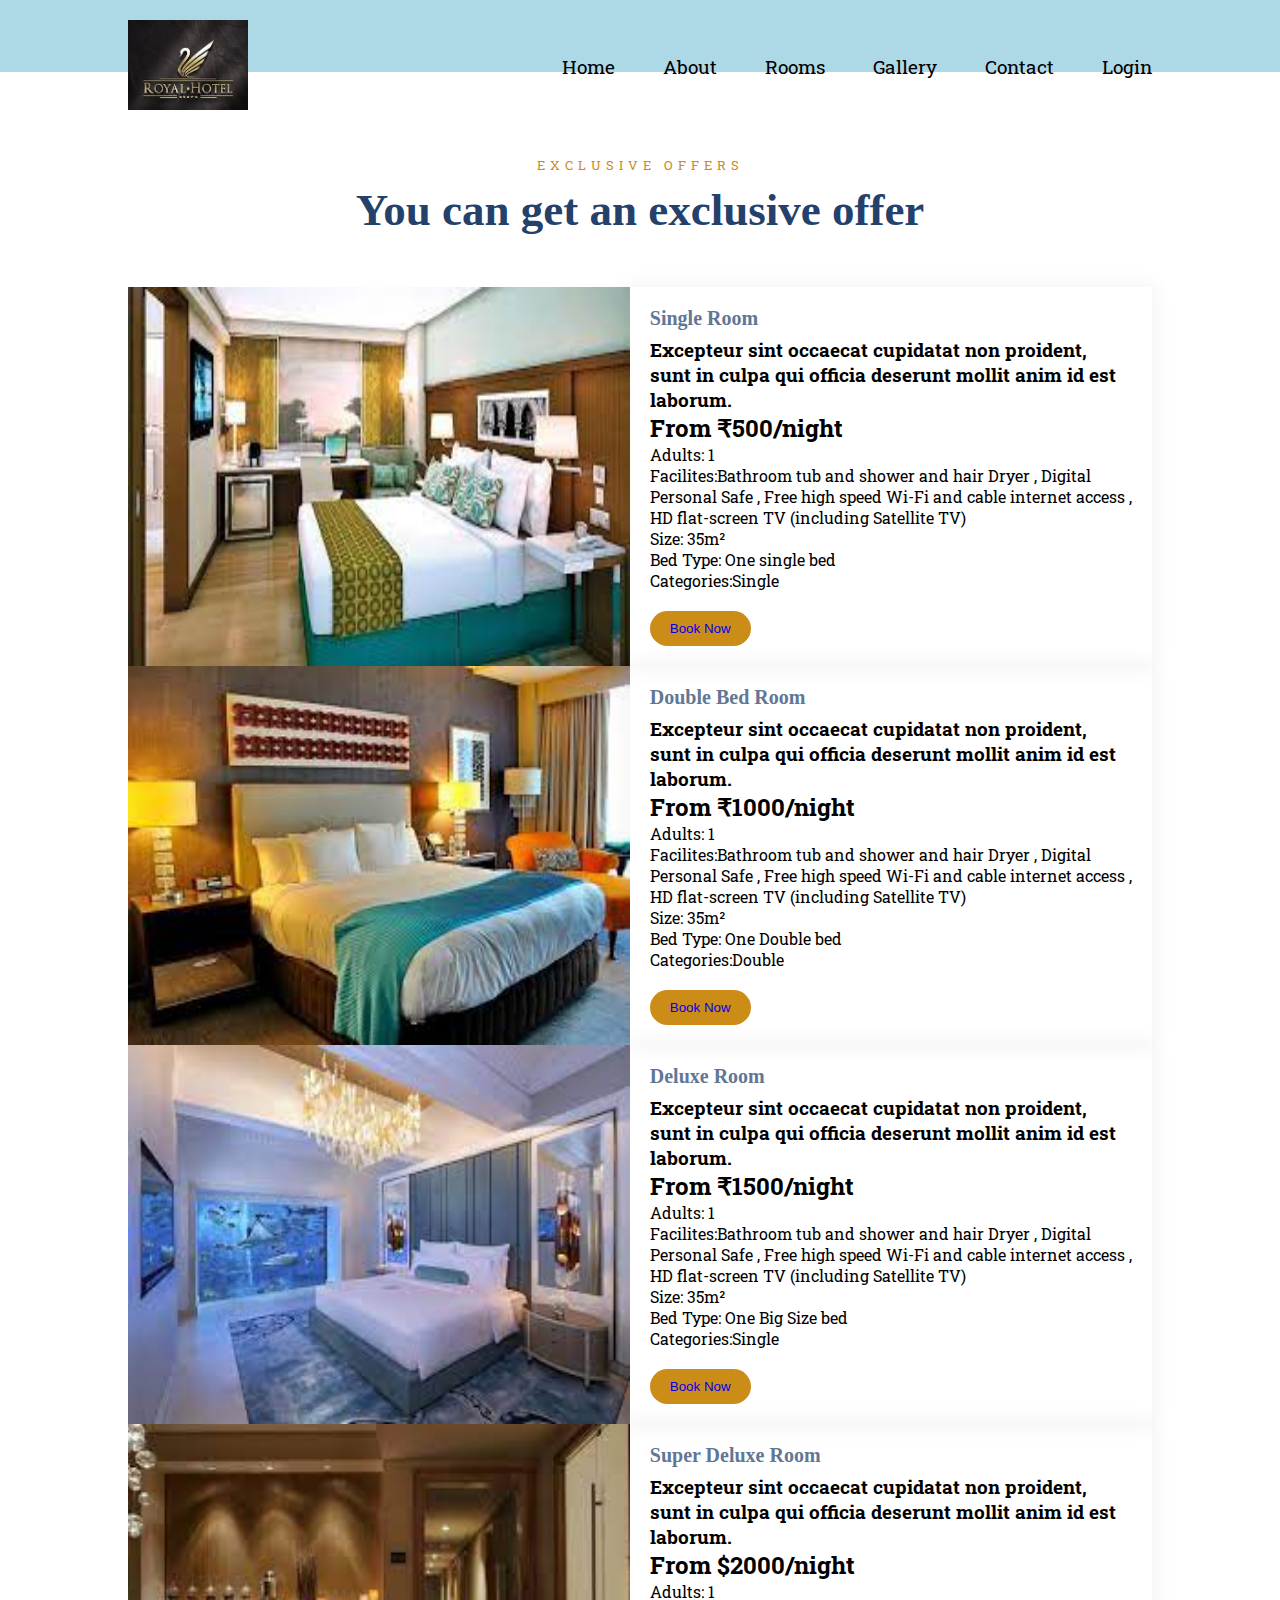
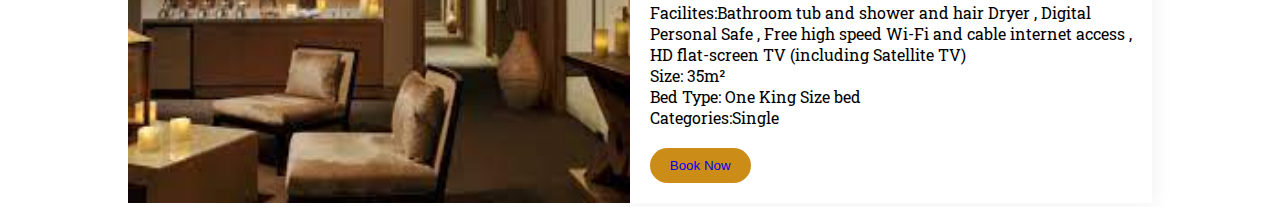
<file: ViewRoom.html>
<!DOCTYPE html>
<html lang="en" dir="ltr">

<head>
  <title>Royal Rooms Website</title>
  <meta name="viewport" content="width=device-width, initial-scale=1">
  <link rel="stylesheet" href="css/style.css">

  <link rel="stylesheet" href="https://pro.fontawesome.com/releases/v5.10.0/css/all.css" integrity="sha384-AYmEC3Yw5cVb3ZcuHtOA93w35dYTsvhLPVnYs9eStHfGJvOvKxVfELGroGkvsg+p" crossorigin="anonymous" />


  <link rel="stylesheet" href="https://cdnjs.cloudflare.com/ajax/libs/OwlCarousel2/2.3.4/assets/owl.carousel.css" integrity="sha512-UTNP5BXLIptsaj5WdKFrkFov94lDx+eBvbKyoe1YAfjeRPC+gT5kyZ10kOHCfNZqEui1sxmqvodNUx3KbuYI/A==" crossorigin="anonymous"
    referrerpolicy="no-referrer" />
  <link rel="stylesheet" href="https://cdnjs.cloudflare.com/ajax/libs/OwlCarousel2/2.3.4/assets/owl.theme.default.min.css" integrity="sha512-sMXtMNL1zRzolHYKEujM2AqCLUR9F2C4/05cdbxjjLSRvMQIciEPCQZo++nk7go3BtSuK9kfa/s+a4f4i5pLkw=="
    crossorigin="anonymous" referrerpolicy="no-referrer" />
  <script src="https://code.jquery.com/jquery-1.12.4.min.js" integrity="sha256-ZosEbRLbNQzLpnKIkEdrPv7lOy9C27hHQ+Xp8a4MxAQ=" crossorigin="anonymous"></script>

</head>

<body>
  <header class="header" id="navigation-menu">
    <div class="container">
      <nav>
        <a href="#" class="logo"> <img src="image/logo.jfif" alt=""> </a>

        <ul class="nav-menu">
          <li> <a href="index.html" class="nav-link">Home</a> </li>
          <li> <a href="about.html" class="nav-link">About</a> </li>
          <li> <a href="room.html" class=" nav-link">Rooms</a> </li>
          <li> <a href="Gallery.html" class="nav-link">Gallery</a> </li>
          <li> <a href="#contact" class="nav-link">Contact</a> </li>
          <li> <a href="signup.html" class="nav-link">Login</a> </li>
       
        </ul>

       
      </nav>
    </div>
  </header>

<section class="offer mtop" id="services">
    <div class="container">
      <div class="heading1">
        <h5>EXCLUSIVE OFFERS </h5>
        <h3>You can get an exclusive offer </h3>
      </div>
  
      <div class="content grid2 mtop">
        <div class="box flex">
          <div class="left">
            <img src="image/room1.jfif" alt="">
          </div>
  
          <div class="right">
            <h4>Single Room</h4>
            <div class="rate flex">
              <i class="fas fa-star"></i>
              <i class="fas fa-star"></i>
              <i class="fas fa-star"></i>
              <i class="fas fa-star"></i>
              <i class="fas fa-star"></i>
            </div>
            <p><h3> Excepteur sint occaecat cupidatat non proident, sunt in culpa qui officia deserunt mollit anim id est laborum.</h3></p>
            <h2>From ₹500/night</h2>
            <ul class="list-marked">
              <li>Adults: 1</li>
              <li>Facilites:Bathroom tub and shower and hair Dryer , Digital Personal Safe , Free high speed Wi-Fi and cable internet access , HD flat-screen TV (including Satellite TV)</li>
              <li>Size: 35m²</li>
              <li>Bed Type: One single bed</li>
              <li>Categories:Single</a></li>
            </ul>
            <button> <a href="checkout.html"> Book Now</a> </button>

            
          </div>
        </div>
        <div class="box flex">
          <div class="left">
            <img src="image/room2.jfif" alt="">
          </div>
          <div class="right">
            <h4>Double Bed Room</h4>
            <div class="rate flex">
              <i class="fas fa-star"></i>
              <i class="fas fa-star"></i>
              <i class="fas fa-star"></i>
              <i class="fas fa-star"></i>
              <i class="fas fa-star"></i>
            </div>
            <p> <h3>Excepteur sint occaecat cupidatat non proident, sunt in culpa qui officia deserunt mollit anim id est laborum.</h3></p>
            <h2>From ₹1000/night</h2>
            <ul class="list-marked">
              <li>Adults: 1</li>
              <li>Facilites:Bathroom tub and shower and hair Dryer , Digital Personal Safe , Free high speed Wi-Fi and cable internet access , HD flat-screen TV (including Satellite TV)</li>
              <li>Size: 35m²</li>
              <li>Bed Type: One Double bed</li>
              <li>Categories:Double</a></li>
            </ul>
            <button> <a href="checkout.html"> Book Now</a> </button>

          </div>
        </div>
        <div class="box flex">
          <div class="left">
            <img src="image/room3.jfif" alt="">
          </div>
          <div class="right">
            <h4>Deluxe Room</h4>
            <div class="rate flex">
              <i class="fas fa-star"></i>
              <i class="fas fa-star"></i>
              <i class="fas fa-star"></i>
              <i class="fas fa-star"></i>
              <i class="fas fa-star"></i>
            </div>
            <p> <h3>Excepteur sint occaecat cupidatat non proident, sunt in culpa qui officia deserunt mollit anim id est laborum.</h3></p>
            <h2>From ₹1500/night</h2>
            <ul class="list-marked">
              <li>Adults: 1</li>
              <li>Facilites:Bathroom tub and shower and hair Dryer , Digital Personal Safe , Free high speed Wi-Fi and cable internet access , HD flat-screen TV (including Satellite TV)</li>
              <li>Size: 35m²</li>
              <li>Bed Type: One Big Size bed</li>
              <li>Categories:Single</a></li>
            </ul>
            <button> <a href="checkout.html"> Book Now</a> </button>

          </div>
        </div>
        <div class="box flex">
          <div class="left">
            <img src="image/room4.jfif" alt="">
          </div>
          <div class="right">
            <h4> Super Deluxe Room</h4>
            <div class="rate flex">
              <i class="fas fa-star"></i>
              <i class="fas fa-star"></i>
              <i class="fas fa-star"></i>
              <i class="fas fa-star"></i>
              <i class="fas fa-star"></i>
            </div>
            <p><h3> Excepteur sint occaecat cupidatat non proident, sunt in culpa qui officia deserunt mollit anim id est laborum.</h3></p>
            <h2>From $2000/night</h2>
            <ul class="list-marked">
              <li>Adults: 1</li>
              <li>Facilites:Bathroom tub and shower and hair Dryer , Digital Personal Safe , Free high speed Wi-Fi and cable internet access , HD flat-screen TV (including Satellite TV)</li>
              <li>Size: 35m²</li>
              <li>Bed Type: One King Size bed</li>
              <li>Categories:Single</a></li>
            </ul>
            <button> <a href="checkout.html"> Book Now</a> </button>

          </div>
        </div>
      </div>
    </div>
  </section>
</body>
</file>
<file: css/style.css>
@import url("https://fonts.googleapis.com/css2?family=Roboto+Slab:wght@200;300;400;500;600;700;800;900&display=swap");

* {
  padding: 0;
  margin: 0;
  box-sizing: border-box;
}

html,
body {
  font-family: "Roboto Slab", serif;
  scroll-behavior: smooth;
}

li {
  list-style: none;
}

a {
  text-decoration: none;
}

.container {
  max-width: 80%;
  margin: auto;
}

.head_container {
  max-width: 90%;
  margin: auto;
  border-radius: 10px;
}

/*--------------header--------*/
header {
  height: 8vh;
  background: lightblue;
}

.logo img {
  width: 120px;
}

header nav {
  display: flex;
  justify-content: space-between;
  align-items: center;
  padding-top: 20px;
}
/* 
.hambuger {
  display: none;
} */

.bar {
  display: block;
  width: 25px;
  height: 3px;
  margin: 5px auto;
  transition: all 0.3s ease-in-out;
  background-color: rgb(241, 236, 236);
}

header ul {
  display: flex;
  justify-content: space-between;
  align-items: center;
}

header ul li {
  margin-left: 3rem;
}

header ul li a {
  font-size: 1.2rem;
  font-weight: 400;
  color:black;
  transition: 0.5s;
}

header ul li a:hover {
  color: #c1b086;
}

@media only screen and (max-width: 768px) {
  header ul {
    display: block;
    position: fixed;
    left: -100%;
    top: 5rem;
    flex-direction: column;
    background-color: rgb(12, 12, 12);
    width: 100%;
    border-radius: 10px;
    text-align: center;
    transition: 0.5s;
    box-shadow: 0 10px 27px rgba(0, 0, 0, 0.05);
    z-index: 20;
  }

  header ul.active {
    left: 0%;
  }

  header ul li {
    margin: 2.5rem 0;
  }

  header ul li a {
    color: rgb(241, 235, 235);
  }
}

/*--------------header--------*/
/*--------------home--------*/
.home .image img {
  position: absolute;
  top: 0;
  left: 0;
  z-index: -1;
  width: 100%;
  height: 90%;
}

.home .text {
  max-width: 50%;
  color: rgb(7, 7, 7);
  margin: 20% 0 0 10%;
}

.home h1 {
  font-size: 80px;
  font-weight: 400;
}

.home p {
  font-weight: 400;
  line-height: 25px;
  font-family: sans-serif;
  font-size: 17px;
  margin: 50px 0 0 50px;
}

button {
  padding: 20px 40px;
  background: none;
  outline: none;
  border: 2px solid white;
  border-radius: 50px;
  color: white;
  margin-top: 20px;
}

.home button {
  margin-left: 50px;
}

.home .image_item {
  position: absolute;
  top: 20%;
  right: 20%;
  display: flex;
  flex-direction: column;
  cursor: pointer;
}

.home .image_item img {
  width: 140px;
  height: 94px;
  margin: 10px;
  transition: 0.5s;
}

.home .image_item img.active {
  border: 2px solid white;
}

.home .box .text {
  position: relative;
}

.home .box .text::after {
  position: absolute;

  font-size: 500px;
  top: -120%;
  font-weight: bold;
  opacity: 0.1;
}

/*--------------home--------*/
/*--------------book--------*/
.flex {
  display: flex;
}

.grid {
  display: grid;
  grid-template-columns: repeat(4, 1fr);
  grid-gap: 30px;
}

.book {
  margin-top: 5%;
  width: 140%;
  height: 20vh;
  color: white;
  border-radius: 10px;
}

.book .input {
  background: #3c49ac;
  padding: 20px 20px 40px 20px;
}

input {
  width: 100%;
  padding: 15px;
  border: 2px solid rgba(255, 255, 255, 0.1);
  outline: none;
  background: #263760;
  margin-top: 20px;
  color: white;
}

::placeholder {
  color: white;
}

/*--------------book--------*/
/*--------------about--------*/
.top {
  margin-top: 10%;
}

.mtop {
  margin-top: 5%;
}

.left,
.right {
  width: 50%;
}

.about {
  margin-bottom: 50px;
}

.about .img {
  position: relative;
}

.about .image1 {
  width: 310px;
  height: 450px;
}

.about .image2 {
  width: 325px;
  height: 220px;
  position: absolute;
  bottom: 5px;
  z-index: 2;
  right: 30%;
}

.heading {
  position: relative;
}

.heading::after {
  position: absolute;
  top: 0;
  left: 0;
  content: "";
  width: 100px;
  height: 4px;
  background: #c1b086;
}

.heading h5 {
  font-weight: 400;
  letter-spacing: 2px;
  padding-top: 20px;
  color: #5f5f5f;
}

.heading h2 {
  font-size: 30px;
  font-weight: 400;
  margin: 20px 0 40px 0;
  color: #222222;
}

.heading p {
  margin-bottom: 20px;
  line-height: 25px;
  color: #5f5f5f;
  margin: 0 0 20px 50px;
}

.heading .btn1 {
  margin: 50px 0 20px 50px;
}

.btn1 {
  background: #CC8C18;
  color: white;
}

/*--------------about--------*/

/*--------------room--------*/
.flex1 {
  display: flex;
  justify-content: space-between;
}

.room .grid {
  grid-template-columns: repeat(3, 1fr);
}

.room img {
  width: 100%;
  height: 100%;
}

.room .box {
  box-shadow: 0 13px 43px 0 rgb(37 46 89/10%);
}

.room .text {
  padding: 20px;
}

.room h3 {
  font-weight: 400;
  margin-bottom: 10px;
}

.room p span {
  font-size: 12px;
  color: grey;
}

.room p {
  font-size: 20px;
}

/*--------------gallery--------*/
.gallery img {
  margin-top: 10%;
  width: 270px;
  height: 300px;
}
/* .gallery heading{
  margin-top: 20px;
} */
.owl-carousel .owl-next,
.owl-carousel .owl-prev {
  height: 50px;
  position: absolute;
  width: 50px;
  cursor: pointer;
  top: 35%;
  background: white !important;
  transition: 0.5s;
}

.owl-carousel .owl-prev {
  left: 33px;
}

.owl-carousel .owl-next {
  right: 33px;
}

.owl-carousel .owl-next:hover,
.owl-carousel .owl-prev:hover {
  background: #c1b086 !important;
}

/*--------------gallery--------*/

/*--------------footer--------*/
footer .container{
  margin-top:10%;
  background-color: wheat;
  margin: 150px 150px;
  padding: 10px;
}

footer h3 {
  margin-bottom: 20px;
}

footer li {
  margin-bottom: 15px;
  transition: 0.5s;
}

footer li:hover {
  color: #c1b086;
  cursor: pointer;
}

/*--------------footer--------*/
@media only screen and (max-width: 768px) {
  .home .box .text {
    max-width: 100%;
  }

  .home .box .text::after,
  .home .image_item {
    display: none;
  }

  .grid {
    grid-template-columns: repeat(2, 1fr);
  }

  .book {
    margin-top: 10%;
    height: auto;
    border-radius: 10px;
  }

  .left,
  .right {
    width: 100%;
  }

  .room {
    margin-bottom: 100px;
  }

  .room .grid {
    grid-template-columns: repeat(1, 1fr);
  }
}

@media only screen and (max-width: 768px) {
  .grid {
    grid-template-columns: repeat(1, 1fr);
  }

  .home .text {
    margin: 10% 0 0 0;
  }

  .home h1 {
    font-size: 40px;
  }

  .about p,
  .home p {
    margin: 50px 0 0 0;
  }

  .heading_top {
    margin-top: 100px;
  }

  .heading_top button {
    display: none;
  }
}

/*................new rooms............*/

.bd-placeholder-img {
  font-size: 1.125rem;
  text-anchor: middle;
  -webkit-user-select: none;
  -moz-user-select: none;
  user-select: none;
}

@media (min-width: 768px) {
  .bd-placeholder-img-lg {
    font-size: 3.5rem;
  }
}

.b-example-divider {
  height: 3rem;
  background-color: rgba(0, 0, 0, 0.1);
  border: solid rgba(0, 0, 0, 0.15);
  border-width: 1px 0;
  box-shadow: inset 0 0.5em 1.5em rgba(0, 0, 0, 0.1),
    inset 0 0.125em 0.5em rgba(0, 0, 0, 0.15);
}

.b-example-vr {
  flex-shrink: 0;
  width: 1.5rem;
  height: 100vh;
}

.bi {
  vertical-align: -0.125em;
  fill: currentColor;
}

.nav-scroller {
  position: relative;
  z-index: 2;
  height: 2.75rem;
  overflow-y: hidden;
}

.nav-scroller .nav {
  display: flex;
  flex-wrap: nowrap;
  padding-bottom: 1rem;
  margin-top: -1px;
  overflow-x: auto;
  text-align: center;
  white-space: nowrap;
  -webkit-overflow-scrolling: touch;
}

/*..........New Css For Room Page........*/
/*...........offer........*/
.offer img {
  width: 100%;
  height: 100%;
}

.offer .right {
  padding: 20px;
  margin: 20px;
  box-shadow: 0 0 20px 3px rgb(0 0 0 / 5%);
}

.offer .content h4 {
  font-size: 20px;
  color: #627795;
  font-family: serif;
}

.offer .rate i {
  font-size: 13px;
  color: #cc8c18;
  margin: 2px 10px 5px 0
}

.offer .content h5 {
  color: #627795;
  margin-bottom: 10px;
}

.offer .box {
  transition: 0.5s;
}

.offer .box:hover {
  transform: translateY(-10px);
}

.offer .box {
  flex-direction: row;
}

.offer .right {
  margin: 0px;
}

.offer .content .button {
  display: inline-block;
  width: auto;
  max-width: 100%;
  border: 1px solid;
  padding: 12px 30px;
  font-size: 12px;
  line-height: 24px;
  font-weight: 400;
  letter-spacing: .08em;
  transition: .33s all ease;
  white-space: normal;
  text-transform: uppercase;
  cursor: pointer;
  text-align: center;
  background-color: #CC8C18;
  color: black;
  margin-top: 10px;
}

.flex1 {
  display: flex;
  justify-content: space-between;
}

.left,
.right {
  width: 50%;
}

.left, .right {
  width: 100%;
}

/*.....  button....*/

button {
  background: #CC8C18;
  color: white;
  padding: 10px 20px;
  outline: none;
  border: none;
  border-radius: 30px;
}

/*.......heading....*/

.heading1 {
  text-align: center;
}

.heading1 h5 {
  font-weight: 400;
  letter-spacing: 5px;
  color: #CC8C18;
  padding-top: 20px;
}

.heading1 h3 {
  color: #24416B;
  font-size: 45px;
  font-family: serif;
  font-weight: bold;
  margin: 10px 0 20px 0;
}

/*...............New Css Of gallery page......*/

/*...........Css For Gallery of room......*/

.restaurant .right {
  padding: 00px 50px 50px 100px;
  width: 100%;
}

.restaurant h2 {
  margin-bottom: 20px;
  font-weight: 400;
}

.restaurant .text p {
  margin-bottom: 50px;
  line-height: 25px;
}

.accordionItem {
  margin-top: 30px;
}

.accordionItem p {
  font-size: 15px;
  opacity: 0.8;
  font-family: sans-serif;
  line-height: 20px;
  
}

.accordionIHeading {
  cursor: pointer;
  width: 100%;
  border-radius: 3px;
  font-weight: 400;
  font-size: 17px;
  color: #CC8C18;
  margin-bottom: 20px;
  
}


.close .accordionItemContent {
  height: 0px;
  transition: height 1s ease-out;
  transform: scaleY(0);
  float: left;
  display: block;
  background-color: #f8f1f1;
}

.open .accordionItemContent .container{
margin :0px 20px;
}
.open .accordionItemContent {
  padding: 30px;
  background-color: wheat;
  width: 100%;
  margin: 0 0 10px 0;
  display: block;
  transform: scaleY(1);
  transform-origin: top;
  transition: transform 0.4s ease;
  box-sizing: border-box;
  box-shadow: 0 13px 43px 0 rgb(37 46 89 / 10%);
}

.restaurant .container{
  flex-direction: column;
}

.restaurant .right {
  padding: 0;
 
}

.restaurant .flex {
  flex-direction: column-reverse;
}



/*....New css of Special room page...*/

.banner {
    position: relative;
    background-color: var(--grey2);
    padding: 14rem 20%;
    padding: 14rem;
    padding: 8rem 2rem;
    display: grid;
    grid-template-columns: 1fr;
    height: 74vh;
    padding: 1rem 7rem;
}

.banner .right img {
  position: absolute;
  bottom: 0;
  right: 10%;
  top: 45%;
  right: 3rem;
    transform: translateX(-50%);
    width: 45rem;
  
}

.banner .heading1 h3{
  color: #24416B;
  font-size: 40px;
  font-family: serif;
  font-weight: bold;
  margin: 25px 0 20px 0;
}

.banner .heading1 h4{
  color: #24416B;
  font-size: 20px;
  font-family: serif;
  font-weight: bold;
  margin: 19px 0 20px 0;
}

.banner button{
  display: inline-block;
  width: auto;
  max-width: 100%;
  border: 1px solid;
  padding: 12px 30px;
  font-size: 20px;
  line-height: 24px;
  text-align: center;
  background-color: #CC8C18;
  margin-top: 10px;
  margin-left: 10px;
}
/*...... css....*/
</file>
<file: css/checkout.css>
body {
    font-family: Arial;
    font-size: 17px;
    padding: 0px 50px 50px 50px ;
    margin: 50px;
    background: linear-gradient(120deg , #2980b9 , #8e44ad);
  }
  
  * {
    box-sizing: border-box;
  }
  
  .row {
    display: -ms-flexbox; /* IE10 */
    display: flex;
    -ms-flex-wrap: wrap; /* IE10 */
    flex-wrap: wrap;
    margin: 0 -16px;
  }
  
  /* .col-25 {
    -ms-flex: 25%;
    flex: 25%;
  } */
  
  .col-50 {
    -ms-flex: 50%; /* IE10 */
    flex: 50%;
  }
  
  .col-75 {
    -ms-flex: 75%; /* IE10 */
    flex: 75%;
  }
  
  /* .col-25, */
  .col-50,
  .col-75 {
    padding: 0 16px;
  }
  
  .container {
    background-color: #f2f2f2;
    padding: 5px 20px 15px 20px;
    border: 1px solid lightgrey;
    border-radius: 3px;
  }
  
  input[type=text] {
    width: 100%;
    margin-bottom: 20px;
    padding: 12px;
    border: 1px solid #ccc;
    border-radius: 3px;
  }
  
  input[type=date] {
    width: 100%;
    margin-bottom: 20px;
    padding: 12px;
    border: 1px solid #ccc;
    border-radius: 3px;
  }

  label {
    margin-bottom: 10px;
    display: block;
  }
  
  .icon-container {
    margin-bottom: 20px;
    padding: 7px 0;
    font-size: 24px;
  }
  
  .btn {
    background-color: #04AA6D;
    color: white;
    padding: 12px;
    margin: 10px 0;
    border: none;
    width: 100%;
    border-radius: 3px;
    cursor: pointer;
    font-size: 17px;
  }
  
  .btn:hover {
    background-color: #45a049;
  }
  
  a {
    color: #2196F3;
  }
  
  hr {
    border: 1px solid lightgrey;
  }
  
  span.price {
    float: right;
    color: grey;
  }
  
  /* Responsive layout - when the screen is less than 800px wide, make the two columns stack on top of each other instead of next to each other (also change the direction - make the "cart" column go on top) */
  @media (max-width: 800px) {
    .row {
      flex-direction: column-reverse;
    }
    /* .col-25 {
      margin-bottom: 20px;
    } */
  }
</file>
<file: css/signup.css>
body{
    margin: 0;
    padding: 0;
    font-family: "Roboto Slab", serif;
    background: linear-gradient(120deg , #2980b9 , #8e44ad);
    height: 100vh;
    overflow: hidden;
}

.center{
    position: absolute;
    top: 50%;
    left: 50%;
    transform: translate(-50% , -50%);
    width: 400px;
    background: white;
    border-radius: 10px;
}

.center h1{
    text-align: center;
    padding: 0 0 20px 0;
    border-bottom: 1px solid silver;
}

.center form{
    padding: 0 40px;
    box-sizing: border-box;
}

form .txt_field{
    position: relative;
    border-bottom: 2px solid #adadad;
    margin: 30px 0;
}
.txt_field input{
    width: 100%;
    padding: 0 5px;
    height: 40px;
    font-size: 16px;
    border: none;
    background: none;
    outline: none;
}

.txt_field label{
    position: absolute;
    top: 50%;
    left: 5px;
    color: #adadad;
    transform: translateY(-50%);
    font-size: 16px;
    pointer-events: none;
    transition: .5s;
}

.txt_field span::before {
    content: '';
    position: absolute;
    top: 40px;
    left: 0;
    width: 0%;
    height: 2px;
    background: #2691d9;
    transition: .5s;
}

.txt_field input:focus ~ label,
.txt_field input:valid ~ label{
    top: -5px;
    color: #2691d9;
}

.txt_field input:focus ~ span::before,
.txt_field input:focus ~ span::before{
    width: 100%;
}

.pass {
    margin: -5px 0 20px 5px;
    color: #a6a6a6;
    cursor: pointer;
}

.pass:hover{
    text-decoration: underline;
}

input[type="submit"]{
    width: 100%;
    height:50px;
    border: 1px solid;
    background: #2691d9;
    border-radius: 25px;
    font-size: 18px;
    color: #e9f4fb;
    font-weight: 700;
    cursor: pointer;
    outline: none;
}

input[type="submit"]:hover{
    border-color: #269126;
    transition: .5s;
}

.signup_link{
    margin:30px 0;
    text-align: center;
    font-size: 16px;
    color:#666666;
}

.signup_link a{
    color:#2691d9;
    text-decoration: none;
}

.signup_link a:hover{
    text-decoration: underline;
}
</file>
